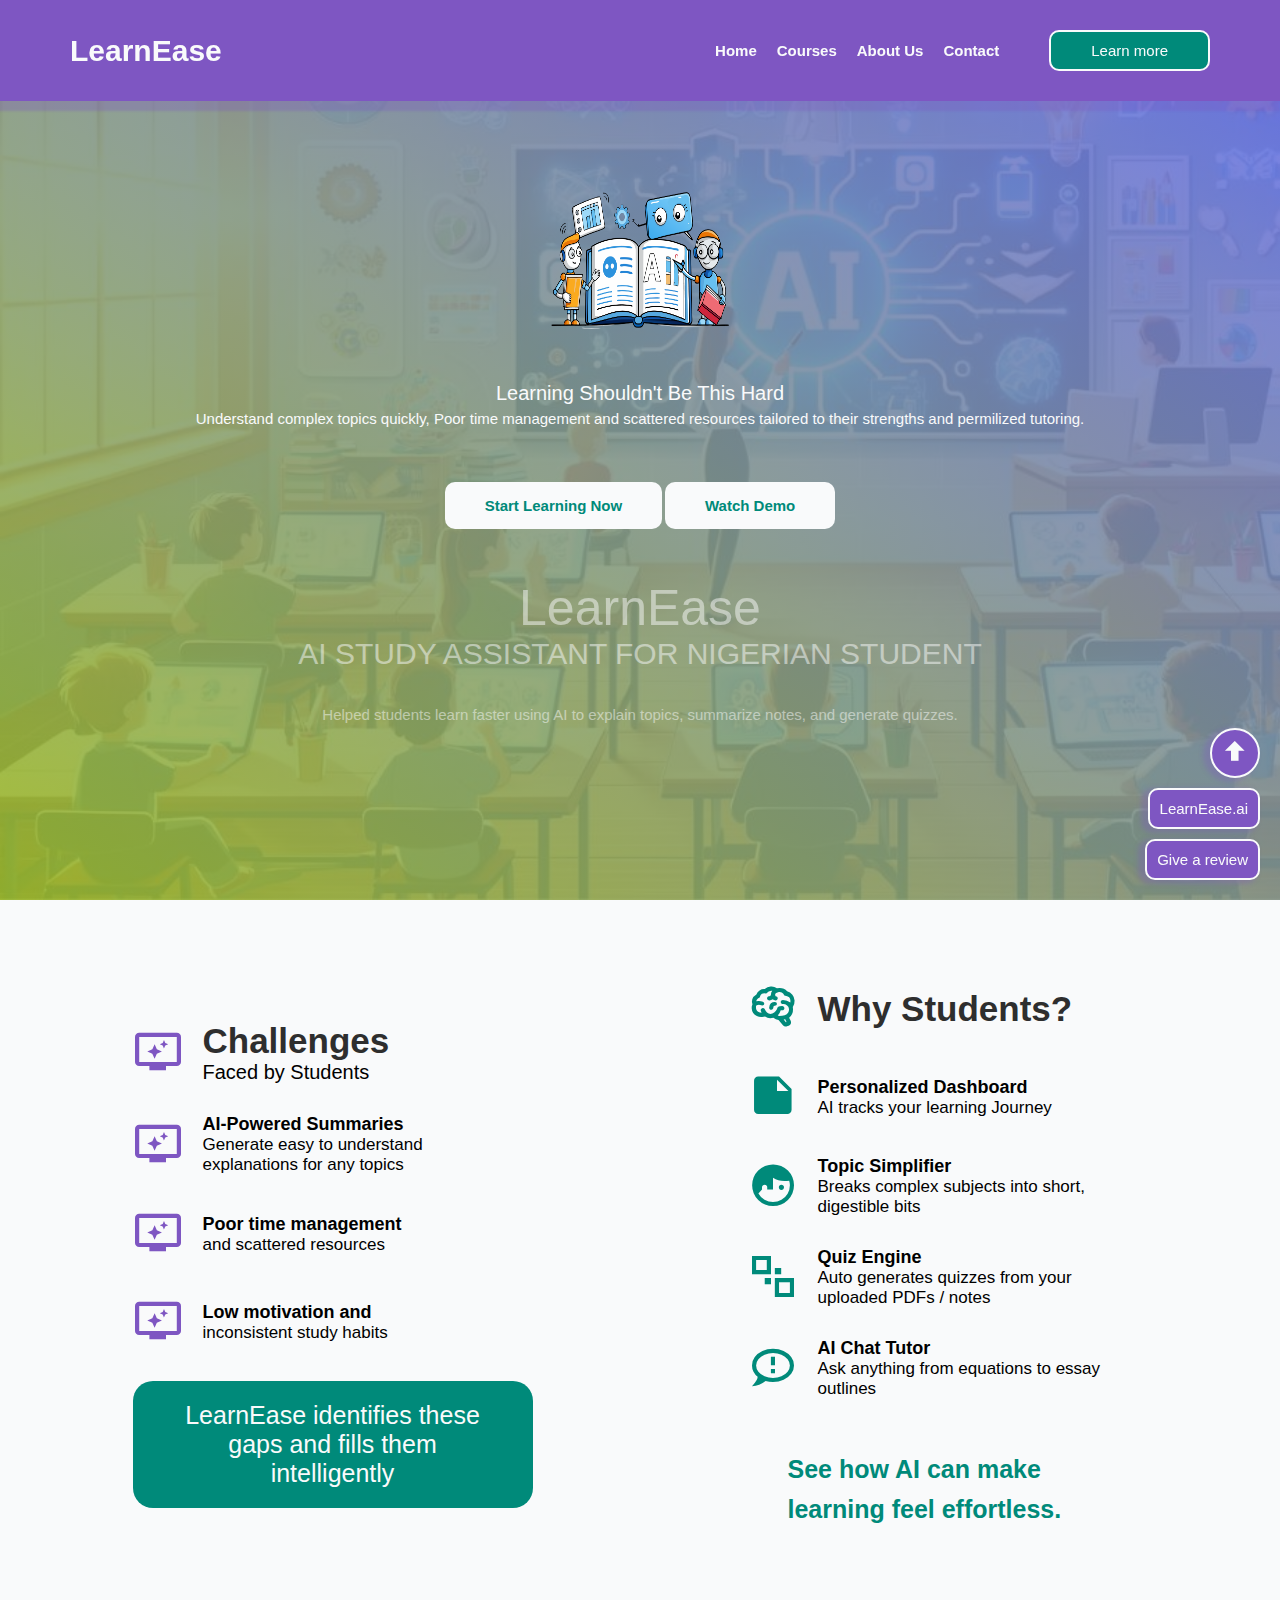
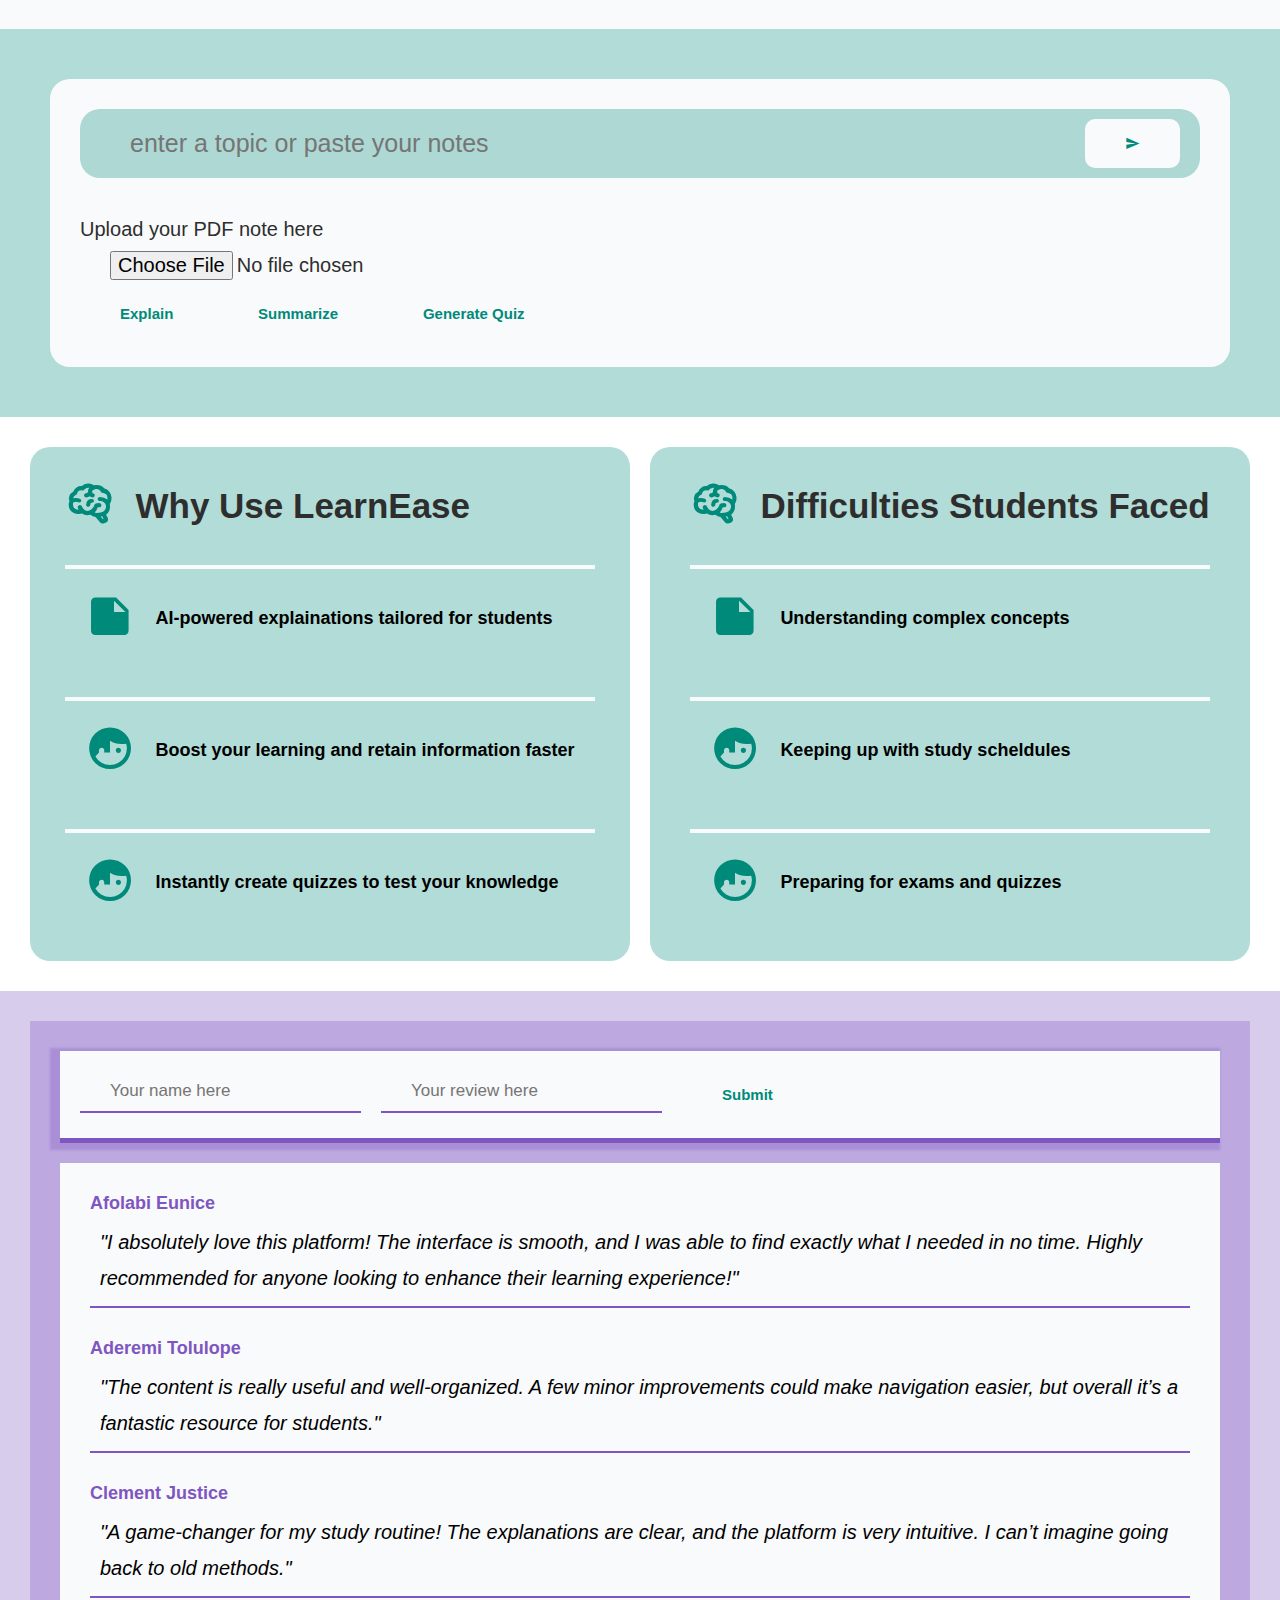
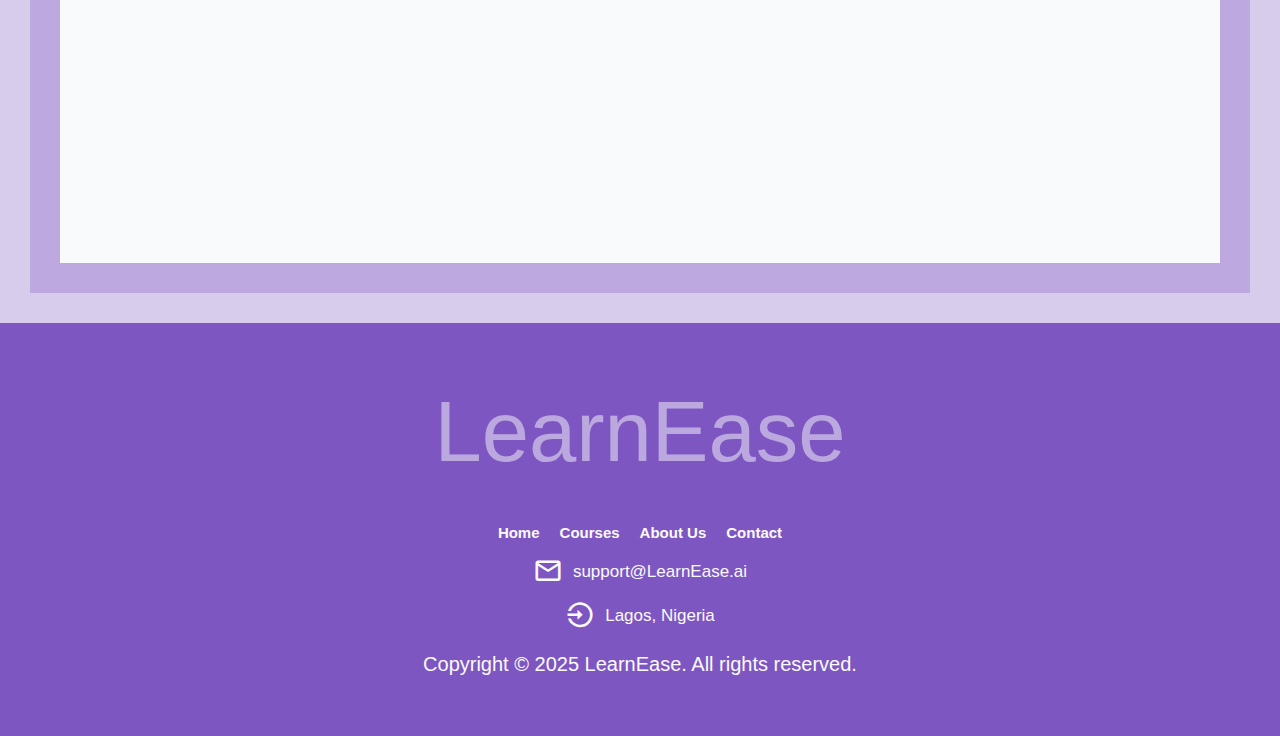
<file: index.html>
<!DOCTYPE html>
<html lang="en">

<head>
    <meta charset="UTF-8">
    <meta name="viewport" content="width=device-width, initial-scale=1.0">
    <title>LearnEase</title>
    <link rel="stylesheet" href="learnEase.css">
    <link rel="stylesheet" href="LivingThing.Core.Frameworks.Client.css">
    <link rel="stylesheet" href="mdi/css/materialdesignicons.css">
    <link
        href="https://fonts.googleapis.com/css2?family=Inter:ital,opsz,wght@0,14..32,100..900;1,14..32,100..900&family=Montserrat:ital,wght@0,100..900;1,100..900&family=Open+Sans:ital,wght@0,300..800;1,300..800&display=swap"
        rel="stylesheet">
    <script src="learnEase.js" defer></script>
    <script src="learnEaseAI.js"></script>
</head>

<body>
    <!-- This is the header section -->
    <header>
        <!-- This is the navigation bar -->
        <div class="header-navbar">
            <!-- This is the logo area -->
            <div class="header-logo">
                <a href="learnEase.html">
                    <h1>LearnEase</h1>
                </a>
            </div>

            <!-- This is the navigation menu -->
            <nav>
                <ul class="nav-links">
                    <li><a href="learnEase.html">Home</a></li>
                    <li><a href="courses.html">Courses</a></li>
                    <li><a href="about.html">About Us</a></li>
                    <li><a href="contact.html">Contact</a></li>
                </ul>

                <button class="header-btn">
                    <a href="learnmore.html">Learn more</a>
                </button>
            </nav>

            <!-- This is the menu for the mobile view -->
            <div class="header-menu">
                <i class="mdi mdi-menu"></i>
            </div>
        </div>
    </header>

    <!-- This is the main content area -->
    <main id="Home" class="main-body">

        <!-- This is the hero section -->
        <section>
            <div class="hero-section">
                <div class="hero-content">
                    <div class="hero-ai-learn">
                        <div class="hero-ai">
                            <div class="hero-img-container">
                                <img src="images/ai educator.png" alt="" class="hero-ai-img">
                            </div>
                            <div class="hero-text">
                                <h2>Learning Shouldn't Be This Hard</h2>
                                <p>Understand complex topics quickly, Poor time management and scattered resources
                                    tailored to their strengths and permilized tutoring.
                                </p>
                                <div class="hero-btns">
                                    <button>Start Learning Now</button>
                                    <button>Watch Demo</button>
                                </div>
                            </div>

                        </div>
                        <div class="hero-head-main">
                            <h2 class="hero-head">LearnEase</h2>
                            <p class="hero-head-para">AI STUDY ASSISTANT FOR NIGERIAN STUDENT</p>
                            <p class="hero-head-para1">Helped students learn faster using AI to explain topics,
                                summarize
                                notes, and generate quizzes.
                            </p>
                        </div>
                    </div>
                </div>
            </div>
        </section>

        <!-- hero-section-two starts here -->
        <section>
            <div class="hero-section-two">
                <!-- This is the second part of the section -->
                <div class="section-two-hero">
                    <div class="section-two-head">
                        <i class="mdi mdi-television-shimmer sect-icon-two"></i>
                        <div>
                            <h3>Challenges</h3>
                            <h4>Faced by Students</h4>
                        </div>
                    </div>
                    <div class="section-two-head">
                        <i class="mdi mdi-television-shimmer sect-icon-two"></i>
                        <div>
                            <h5>AI-Powered Summaries</h5>
                            <em>Generate easy to understand explanations for any topics<em>
                        </div>
                    </div>
                    <div class="section-two-head">
                        <i class="mdi mdi-television-shimmer sect-icon-two"></i>
                        <div>
                            <h5>Poor time management</h5>
                            <em>and scattered resources<em>
                        </div>
                    </div>
                    <div class="section-two-head1">
                        <i class="mdi mdi-television-shimmer sect-icon-two"></i>
                        <div>
                            <h5>Low motivation and</h5>
                            <em>inconsistent study habits<em>
                        </div>
                    </div>
                    <div class="section-two-base">
                        LearnEase identifies these gaps and fills them intelligently
                    </div>
                </div>

                <!-- This is the second part of the section -->
                <div class="section-two-hero2">
                    <div class="section-two-head">
                        <i class="mdi mdi-brain sect-icon-two2"></i>
                        <div>
                            <h3>Why Students?</h3>
                        </div>
                    </div>
                    <div class="section-two-head">
                        <i class="mdi mdi-note sect-icon-two2"></i>
                        <div>
                            <h5>Personalized Dashboard</h5>
                            <em>AI tracks your learning Journey<em>
                        </div>
                    </div>
                    <div class="section-two-head">
                        <i class="mdi mdi-face-man-profile sect-icon-two2"></i>
                        <div>
                            <h5>Topic Simplifier</h5>
                            <em>Breaks complex subjects into short, digestible bits<em>
                        </div>
                    </div>
                    <div class="section-two-head1">
                        <i class="mdi mdi-arrange-send-to-back sect-icon-two2"></i>
                        <div>
                            <h5>Quiz Engine</h5>
                            <em>Auto generates quizzes from your uploaded PDFs / notes<em>
                        </div>
                    </div>
                    <div class="section-two-head1">
                        <i class="mdi mdi-chat-alert-outline sect-icon-two2"></i>
                        <div>
                            <h5>AI Chat Tutor</h5>
                            <em>Ask anything from equations to essay outlines<em>
                        </div>
                    </div>
                    <div class="section-two-base2">
                        See how AI can make learning feel effortless.
                    </div>
                </div>
            </div>
        </section>

        <!-- hero-section-three starts here -->
        <section id="learn-ai">
            <div class="hero-section-three">
                <div class="hero-input-section">
                    <div class="input-section">
                        <div class="section-input">
                            <input type="text" placeholder="enter a topic or paste your notes" class="input-topic"
                                id="topicInput">

                            <button id="submitBtn">
                                <i class="mdi mdi-send"></i>
                            </button>
                        </div>

                        <div class="file-upload">
                            <label for="file-upload">Upload your PDF note here</label>
                            <input type="file" id="pdfInput" class="input-upload">
                        </div>

                        <!-- these are the options buttons-->
                        <div class="option-buttons">
                            <button id="explainBtn" class="option-btn">Explain</button>
                            <button id="summarizeBtn" class="option-btn">Summarize</button>
                            <button id="quizBtn" class="option-btn">Generate Quiz</button>
                        </div>

                    </div>
                </div>

                <!-- Athis is the AI explain/summary output -->
                <div class="summary-note" id="explanationContainer">
                    <div class="section-two-head">
                        <i class="mdi mdi-language-ruby-on-rails sect-icon-two2"></i>
                        <div>
                            <h3>AI Explanation</h3>
                        </div>
                    </div>
                    <div class="explain-note" id="explanationContent"></div>
                </div>

                <!-- this is the quiz output -->
                <div class="quiz-question" id="quizContainer">
                    <div class="section-two-head">
                        <i class="mdi mdi-lightbulb sect-icon-two2"></i>
                        <div>
                            <h3>Quiz</h3>
                        </div>
                    </div>
                    <div class="explain-note" id="quizContent"></div>
                </div>

            </div>
        </section>

        <!-- This is the purpose for LearnEase -->
        <section>
            <div class="hero-section-four">
                <div class="learn-ease-purpose">
                    <div class="section-four-hero">
                        <div class="section-two-head">
                            <i class="mdi mdi-brain sect-icon-two2"></i>
                            <div>
                                <h3>Why Use LearnEase</h3>
                            </div>
                        </div>
                        <div class="section-two-head purpose-container">
                            <i class="mdi mdi-note sect-icon-two2"></i>
                            <div>
                                <h5>AI-powered explainations tailored for students</h5>
                            </div>
                        </div>
                        <div class="section-two-head purpose-container">
                            <i class="mdi mdi-face-man-profile sect-icon-two2"></i>
                            <div>
                                <h5>Boost your learning and retain information faster</h5>
                            </div>
                        </div>
                        <div class="section-two-head purpose-container">
                            <i class="mdi mdi-face-man-profile sect-icon-two2"></i>
                            <div>
                                <h5>Instantly create quizzes to test your knowledge</h5>
                            </div>
                        </div>
                    </div>
                </div>

                <div class="learn-ease-purpose">
                    <div class="section-four-hero">
                        <div class="section-two-head">
                            <i class="mdi mdi-brain sect-icon-two2"></i>
                            <div>
                                <h3>Difficulties Students Faced</h3>
                            </div>
                        </div>
                        <div class="section-two-head purpose-container">
                            <i class="mdi mdi-note sect-icon-two2"></i>
                            <div>
                                <h5>Understanding complex concepts</h5>
                            </div>
                        </div>
                        <div class="section-two-head purpose-container">
                            <i class="mdi mdi-face-man-profile sect-icon-two2"></i>
                            <div>
                                <h5>Keeping up with study scheldules</h5>
                            </div>
                        </div>
                        <div class="section-two-head purpose-container">
                            <i class="mdi mdi-face-man-profile sect-icon-two2"></i>
                            <div>
                                <h5>Preparing for exams and quizzes</h5>
                            </div>
                        </div>
                    </div>
                </div>
            </div>
        </section>

        <section id="review" class="hero-section-five">
            <div class="section-review">
                <form action="get" class="review-form">
                    <div>
                        <label for="name"></label>
                        <input type="text" id="name" name="name" placeholder="Your name here">
                    </div>
                    <div>
                        <label for="review"></label>
                        <input type="text" id="review" name="review" placeholder="Your review here">
                    </div>
                    <button type="submit">Submit</button>
                </form>

                <div class="review-container">
                    <div class="reviewers">
                        <h3 id="reviewer-name">Afolabi Eunice</h3>
                        <p id="reviewer-review">"I absolutely love this platform! The interface is smooth, and I was able to 
                            find exactly what I needed in no time. Highly recommended for anyone looking to enhance their 
                            learning experience!"
                        </p>
                    </div>
                    <div class="reviewers">
                        <h3 id="reviewer-name">Aderemi Tolulope</h3>
                        <p id="reviewer-review">"The content is really useful and well-organized. A few minor improvements 
                            could make navigation easier, but overall it’s a fantastic resource for students."
                        </p>
                    </div>
                    <div class="reviewers">
                        <h3 id="reviewer-name">Clement Justice</h3>
                        <p id="reviewer-review">"A game-changer for my study routine! The explanations are clear, and the 
                            platform is very intuitive. I can’t imagine going back to old methods."
                        </p>
                    </div>
                </div>
            </div>
        </section>

        <div class="page-move">
            <a href="#Home">
                <div class="page-scroll">
                    <i class="mdi mdi-arrow-up-bold"></i>
                </div>
            </a>

            <a href="#learn-ai">
                <div class="page-learnai">
                    <i>LearnEase.ai</i>
                </div>
            </a>

            <a href="#review">
                <div class="page-learnai">
                    <i>Give a review</i>
                </div>
            </a>
        </div>
    </main>

    <footer>
        <div class="hero-head-main">
            <h2 class="hero-head">LearnEase</h2>
            <div class="footer-nav">
                <nav id="footer-nav">
                    <ul class="nav-links">
                        <li><a href="learnEase.html">Home</a></li>
                        <li><a href="courses.html">Courses</a></li>
                        <li><a href="about.html">About Us</a></li>
                        <li><a href="contact.html">Contact</a></li>
                    </ul>
                </nav>

                <div class="email">
                    <i class="mdi mdi-email-outline"></i>
                    <em>support@LearnEase.ai</em>
                </div>

                <div class="email">
                    <i class="mdi mdi-location-enter"></i>
                    <em>Lagos, Nigeria</em>
                </div>
            </div>
        </div>
        <h4>Copyright &copy; 2025 LearnEase. All rights reserved.</h4>
    </footer>

    <div class="section-mobile-menu">
        <div class="mobile-nav">
            <div class="mobile-cancel">
                <i class="mdi mdi-plus"></i>
            </div>
            <!-- This is the navigation bar -->
            <div class="mobile-navbar">
                <!-- This is the logo area -->
                <div class="header-mobile-logo">
                    <a href="learnEase.html">
                        <h1 id="mobile-h1">LearnEase.AI</h1>
                    </a>
                </div>

                <div>
                    <a href="home.html" id="mobile-link">Home</a>
                    <a href="home.html" id="mobile-link">Courses</a>
                    <a href="home.html" id="mobile-link">About</a>
                    <a href="home.html" id="mobile-link">Contact</a>
                </div>

                <!-- This is the navigation menu -->
                <nav>
                    <ul class="">
                        <li><a href="learnEase.html">Home</a></li>
                        <li><a href="courses.html">Courses</a></li>
                        <li><a href="about.html">About Us</a></li>
                        <li><a href="contact.html">Contact</a></li>
                    </ul>

                    <button class="header-btn">
                        <a href="learnmore.html">Learn more</a>
                    </button>
                </nav>

                <!-- This is the menu for the mobile view -->
            </div>
        </div>
    </div>
</body>

</html>
</file>
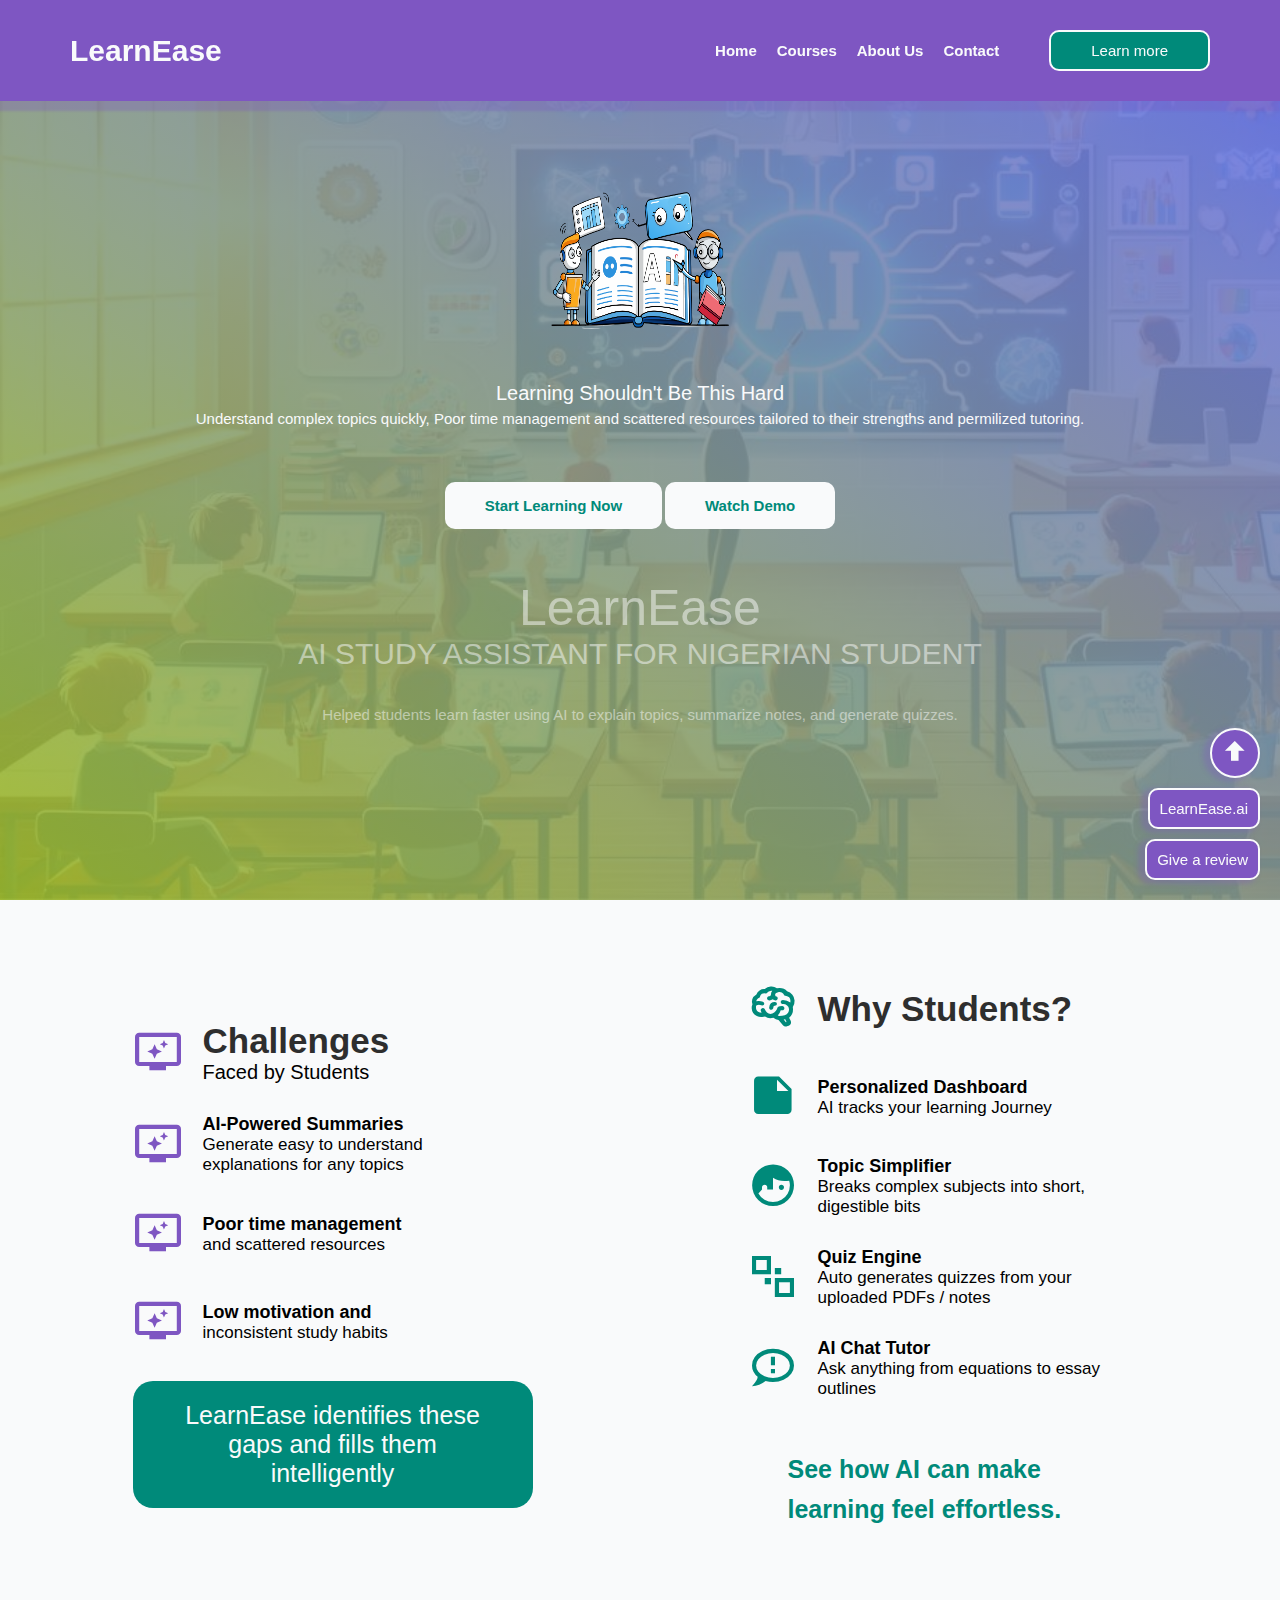
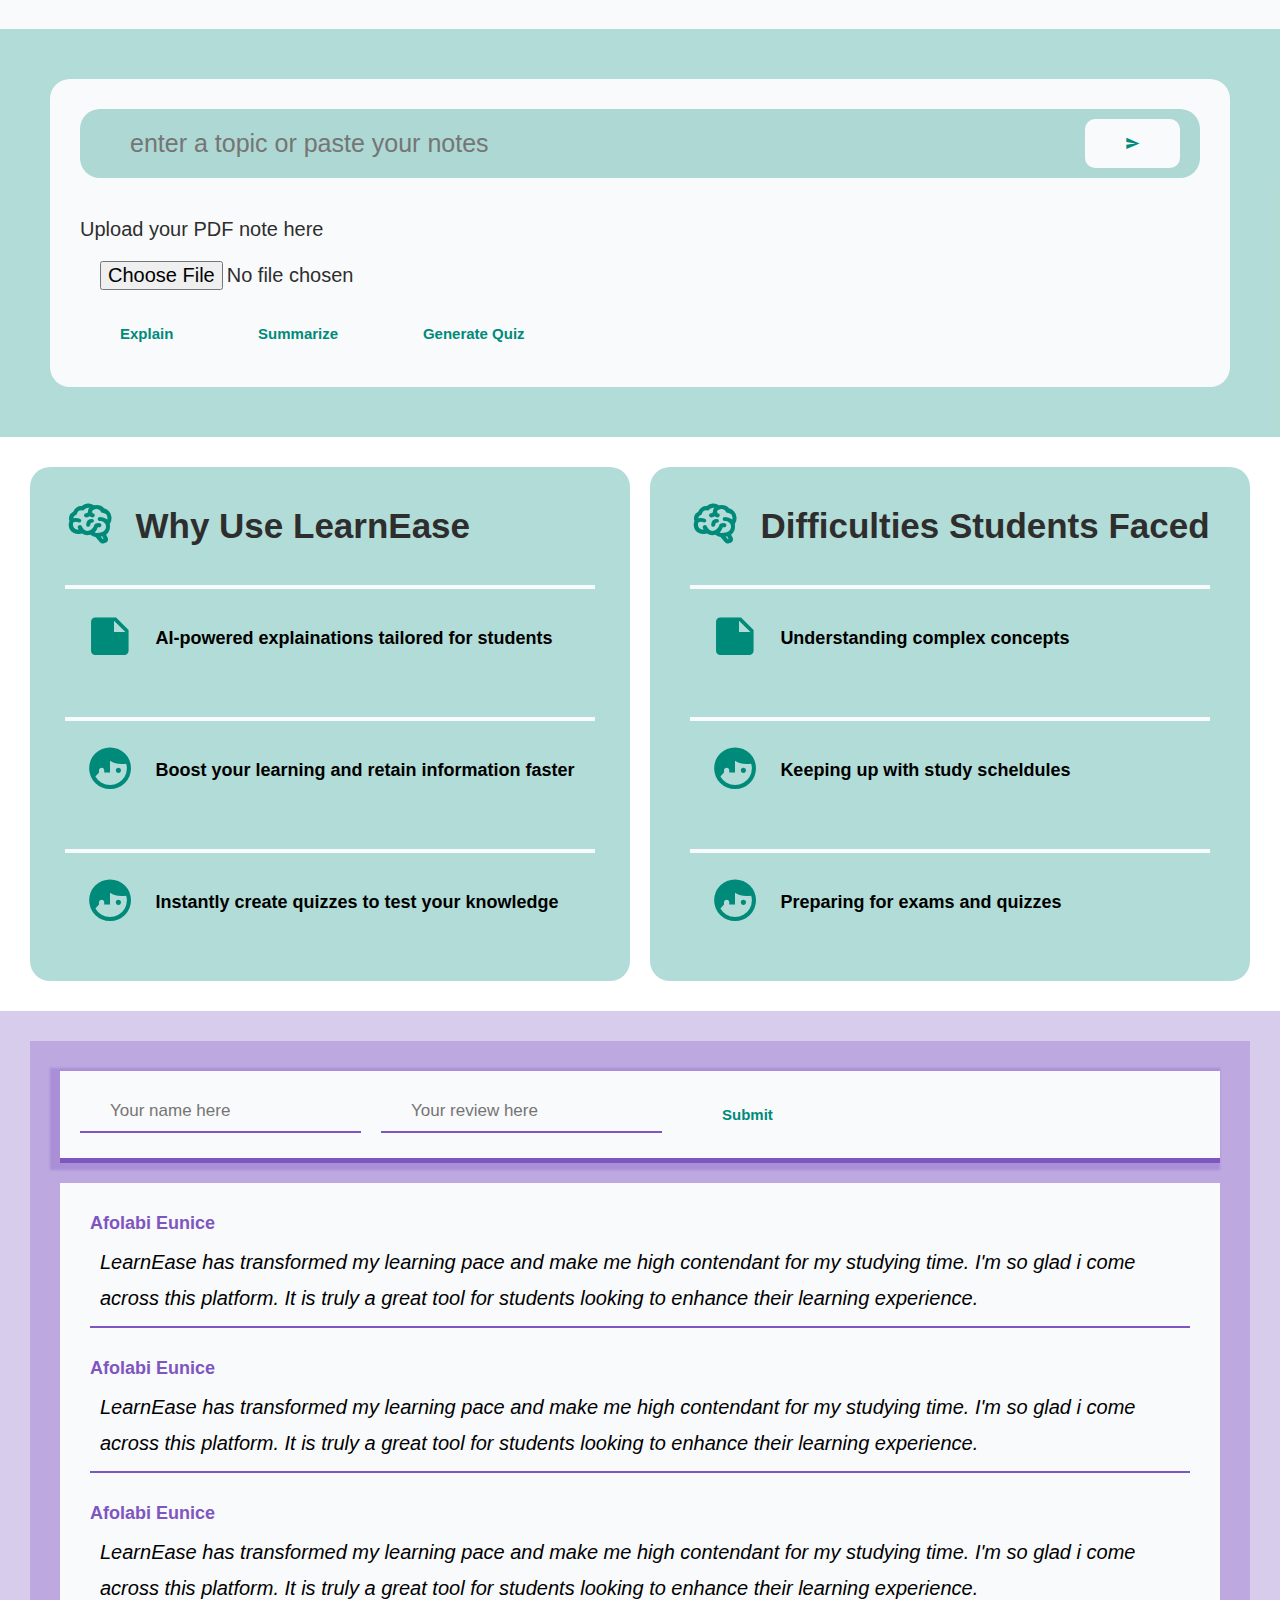
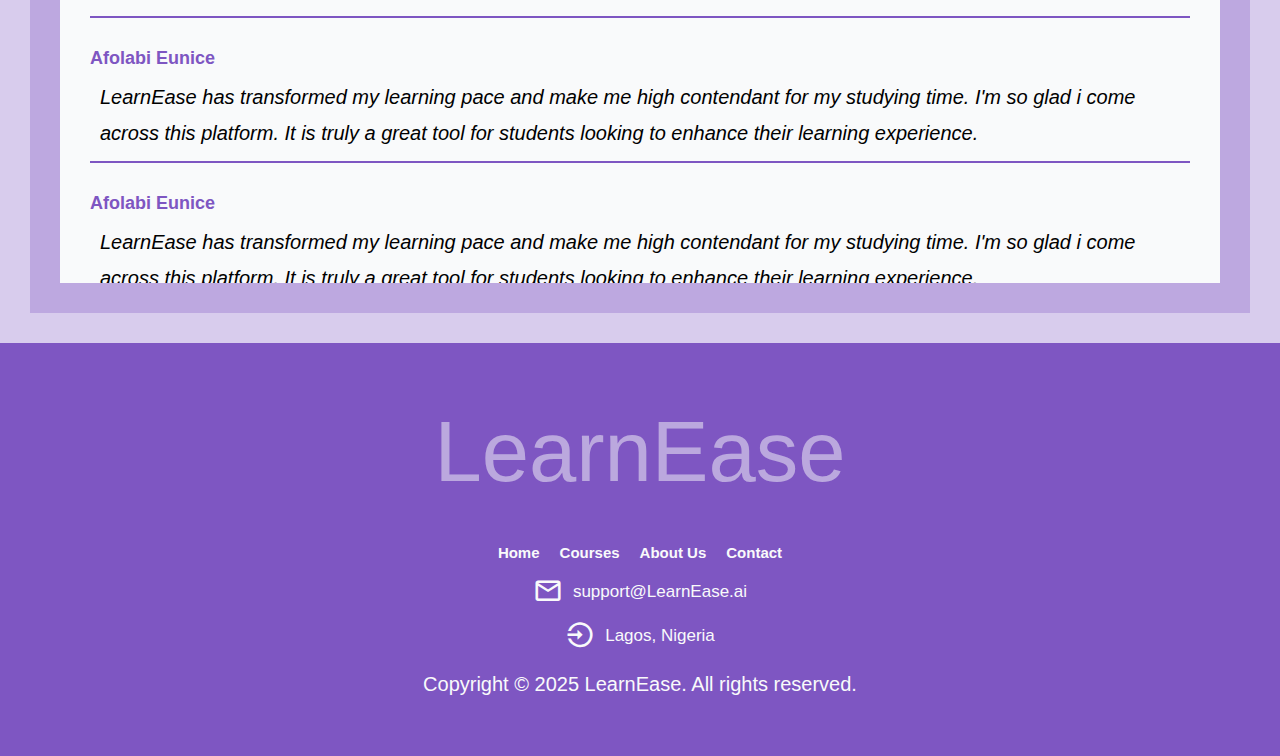
<file: learnEase.html>
<!DOCTYPE html>
<html lang="en">
    <head>
        <meta charset="UTF-8">
        <meta name="viewport" content="width=device-width, initial-scale=1.0">
        <title>LearnEase</title>
        <link rel="stylesheet" href="learnEase.css">
        <link rel="stylesheet" href="LivingThing.Core.Frameworks.Client.css">
        <link rel="stylesheet" href="mdi/css/materialdesignicons.css">
        <link
            href="https://fonts.googleapis.com/css2?family=Inter:ital,opsz,wght@0,14..32,100..900;1,14..32,100..900&family=Montserrat:ital,wght@0,100..900;1,100..900&family=Open+Sans:ital,wght@0,300..800;1,300..800&display=swap"
            rel="stylesheet">
        <script src="learnEase.js" defer></script>
    </head>

    <body>
        <!-- This is the header section -->
        <header>
            <!-- This is the navigation bar -->
            <div class="header-navbar">
                <!-- This is the logo area -->
                <div class="header-logo">
                    <a href="learnEase.html"><h1>LearnEase</h1></a>
                </div>

                <!-- This is the navigation menu -->
                <nav>
                    <ul class="nav-links">
                        <li><a href="learnEase.html">Home</a></li>
                        <li><a href="courses.html">Courses</a></li>
                        <li><a href="about.html">About Us</a></li>
                        <li><a href="contact.html">Contact</a></li>
                    </ul>

                    <button class="header-btn">
                        <a href="learnmore.html">Learn more</a>
                    </button>
                </nav>

                <!-- This is the menu for the mobile view -->
                <div class="header-menu">
                    <i class="mdi mdi-menu"></i>
                </div>
            </div>
        </header>

        <!-- This is the main content area -->
        <main id="Home" class="main-body">

            <!-- This is the hero section -->
            <section >
                <div class="hero-section">
                    <div class="hero-content">
                        <div class="hero-ai-learn">
                            <div class="hero-ai">
                                <div class="hero-img-container">
                                    <img src="images/ai educator.png" alt="" class="hero-ai-img">
                                </div>
                                <div class="hero-text">
                                    <h2>Learning Shouldn't Be This Hard</h2>
                                    <p>Understand complex topics quickly, Poor time management and scattered resources
                                        tailored to their strengths and permilized tutoring.
                                    </p>
                                    <div class="hero-btns">
                                        <button>Start Learning Now</button>
                                        <button>Watch Demo</button>
                                    </div>
                                </div>
                                
                            </div>
                            <div class="hero-head-main">
                                <h2 class="hero-head">LearnEase</h2>
                                <p class="hero-head-para">AI STUDY ASSISTANT FOR NIGERIAN STUDENT</p>
                                <p class="hero-head-para1">Helped students learn faster using AI to explain topics, summarize
                                    notes, and generate quizzes.
                                </p>
                            </div>
                        </div>
                    </div>
                </div>
            </section>

            <!-- hero-section-two starts here -->
            <section>
                <div class="hero-section-two">
                    <!-- This is the second part of the section -->
                    <div class="section-two-hero">
                        <div class="section-two-head">
                            <i class="mdi mdi-television-shimmer sect-icon-two"></i>
                            <div>
                                <h3>Challenges</h3>
                                <h4>Faced by Students</h4>
                            </div>
                        </div>
                        <div class="section-two-head">
                            <i class="mdi mdi-television-shimmer sect-icon-two"></i>
                            <div>
                                <h5>AI-Powered Summaries</h5>
                                <em>Generate easy to understand explanations for any topics<em>
                            </div>
                        </div>
                        <div class="section-two-head">
                            <i class="mdi mdi-television-shimmer sect-icon-two"></i>
                            <div>
                                <h5>Poor time management</h5>
                                <em>and scattered resources<em>
                            </div>
                        </div>
                        <div class="section-two-head1">
                            <i class="mdi mdi-television-shimmer sect-icon-two"></i>
                            <div>
                                <h5>Low motivation and</h5>
                                <em>inconsistent study habits<em>
                            </div>
                        </div>
                        <div class="section-two-base">
                            LearnEase identifies these gaps and fills them intelligently
                        </div>
                    </div>

                    <!-- This is the second part of the section -->
                    <div class="section-two-hero2">
                        <div class="section-two-head">
                            <i class="mdi mdi-brain sect-icon-two2"></i>
                            <div>
                                <h3>Why Students?</h3>
                            </div>
                        </div>
                        <div class="section-two-head">
                            <i class="mdi mdi-note sect-icon-two2"></i>
                            <div>
                                <h5>Personalized Dashboard</h5>
                                <em>AI tracks your learning Journey<em>
                            </div>
                        </div>
                        <div class="section-two-head">
                            <i class="mdi mdi-face-man-profile sect-icon-two2"></i>
                            <div>
                                <h5>Topic Simplifier</h5>
                                <em>Breaks complex subjects into short, digestible bits<em>
                            </div>
                        </div>
                        <div class="section-two-head1">
                            <i class="mdi mdi-arrange-send-to-back sect-icon-two2"></i>
                            <div>
                                <h5>Quiz Engine</h5>
                                <em>Auto generates quizzes from your uploaded PDFs / notes<em>
                            </div>
                        </div>
                        <div class="section-two-head1">
                            <i class="mdi mdi-chat-alert-outline sect-icon-two2"></i>
                            <div>
                                <h5>AI Chat Tutor</h5>
                                <em>Ask anything from equations to essay outlines<em>
                            </div>
                        </div>
                        <div class="section-two-base2">
                            See how AI can make learning feel effortless.
                        </div>
                    </div>
                </div>
            </section>

            <!-- hero-section-three starts here -->
            <section id="learn-ai">
                <div class="hero-section-three">
                    <div class="hero-input-section">
                        <div class="input-section">
                            <div class="section-input">
                                <input type="text" placeholder="enter a topic or paste your notes" class="input-topic">
                                <button>
                                    <i class="mdi mdi-send"></i>
                                </button>
                            </div>
                            <div class="file-upload">
                                <label for="file">Upload your PDF note here</label>
                                <input type="file" id="file-upload" placeholder="upload your notes or PDFs" class="input-upload">
                            </div>
                            <div>
                            <button>Explain</button>
                            <button>Summarize</button>
                            <button>Generate Quiz</button>
                        </div>
                        </div>
                        
                    </div>
                    <div class="summary-note">
                        <div class="section-two-head">
                            <i class="mdi mdi-language-ruby-on-rails sect-icon-two2"></i>
                            <div>
                                <h3 id="h3">AI Explanation</h3>
                            </div>
                        </div>
                        <div class="explain-note">
                            <p id="p-note">Photosynthesis is how plants make their food and oxygen. Thay use sunlight, water, and carbon dioxide to create glucose,
                                which they use for energy, and oxygen, which is released into the air.
                            </p>

                            <p id="p-note">Photosynthesis is how plants make their food and oxygen. Thay use sunlight, water, and carbon dioxide to create glucose,
                                which they use for energy, and oxygen, which is released into the air.
                            </p>
                        </div>
                    </div>
                    <div class="quiz-question">
                        <div class="section-two-head">
                            <i class="mdi mdi-lightbulb sect-icon-two2"></i>
                            <div>
                                <h3 id="h3">Quiz</h3>
                            </div>
                        </div>
                        <div class="explain-note">
                            <!-- this is 0the0 quiz question text -->
                            <p id="p-note">1. Which of the following is a plant pigment involved in photosynthesis?
                            </p>

                            <!-- this is the options container -->
                            <div>
                                <div class="quiz-option">
                                    <div class="radio"><input type="radio"></div>
                                    <p id="p-note">Chlorophyll</p>
                                </div>
                                <div class="quiz-option">
                                    <div class="radio"><input type="radio"></div>
                                    <p id="p-option">Chlorophyll</p>
                                </div>
                                <div class="quiz-option">
                                    <div class="radio"><input type="radio"></div>
                                    <p id="p-note">Chlorophyll</p>
                                </div>
                                <div class="quiz-option">
                                    <div class="radio"><input type="radio"></div>
                                    <p id="p-note">Chlorophyll</p>
                                </div>
                            </div>
                        </div>
                    </div>
                </div>
            </section>

            <!-- This is the purpose for LearnEase -->
            <section>
                <div class="hero-section-four">
                    <div class="learn-ease-purpose">
                        <div class="section-four-hero">
                            <div class="section-two-head">
                                <i class="mdi mdi-brain sect-icon-two2"></i>
                                <div>
                                    <h3>Why Use LearnEase</h3>
                                </div>
                            </div>
                            <div class="section-two-head purpose-container">
                                <i class="mdi mdi-note sect-icon-two2"></i>
                                <div>
                                    <h5>AI-powered explainations tailored for students</h5>
                                </div>
                            </div>
                            <div class="section-two-head purpose-container">
                                <i class="mdi mdi-face-man-profile sect-icon-two2"></i>
                                <div>
                                    <h5>Boost your learning and retain information faster</h5>
                                </div>
                            </div>
                            <div class="section-two-head purpose-container">
                                <i class="mdi mdi-face-man-profile sect-icon-two2"></i>
                                <div>
                                    <h5>Instantly create quizzes to test your knowledge</h5>
                                </div>
                            </div>
                        </div>
                    </div>

                    <div class="learn-ease-purpose">
                        <div class="section-four-hero">
                            <div class="section-two-head">
                                <i class="mdi mdi-brain sect-icon-two2"></i>
                                <div>
                                    <h3>Difficulties Students Faced</h3>
                                </div>
                            </div>
                            <div class="section-two-head purpose-container">
                                <i class="mdi mdi-note sect-icon-two2"></i>
                                <div>
                                    <h5>Understanding complex concepts</h5>
                                </div>
                            </div>
                            <div class="section-two-head purpose-container">
                                <i class="mdi mdi-face-man-profile sect-icon-two2"></i>
                                <div>
                                    <h5>Keeping up with study scheldules</h5>
                                </div>
                            </div>
                            <div class="section-two-head purpose-container">
                                <i class="mdi mdi-face-man-profile sect-icon-two2"></i>
                                <div>
                                    <h5>Preparing for exams and quizzes</h5>
                                </div>
                            </div>
                        </div>
                    </div>
                </div>
            </section>

            <section id="review" class="hero-section-five">
                <div class="section-review">
                    <form action="get" class="review-form">
                        <div>
                            <label for="name"></label>
                            <input type="text" id="name" name="name" placeholder="Your name here">
                        </div>
                        <div>
                            <label for="review"></label>
                            <input type="text" id="review" name="review" placeholder="Your review here">
                        </div>
                        <button type="submit">Submit</button>
                    </form>

                    <div class="review-container">
                        <div class="reviewers">
                            <h3 id="reviewer-name">Afolabi Eunice</h3>
                            <p id="reviewer-review">LearnEase has transformed my learning pace and make me high contendant for my studying time. I'm so glad i come across this platform.
                                It is truly a great tool for students looking to enhance their learning experience.
                            </p>
                        </div>
                        <div class="reviewers">
                            <h3 id="reviewer-name">Afolabi Eunice</h3>
                            <p id="reviewer-review">LearnEase has transformed my learning pace and make me high contendant for my studying time. I'm so glad i come across this platform.
                                It is truly a great tool for students looking to enhance their learning experience.
                            </p>
                        </div>
                        <div class="reviewers">
                            <h3 id="reviewer-name">Afolabi Eunice</h3>
                            <p id="reviewer-review">LearnEase has transformed my learning pace and make me high contendant for my studying time. I'm so glad i come across this platform.
                                It is truly a great tool for students looking to enhance their learning experience.
                            </p>
                        </div>
                        <div class="reviewers">
                            <h3 id="reviewer-name">Afolabi Eunice</h3>
                            <p id="reviewer-review">LearnEase has transformed my learning pace and make me high contendant for my studying time. I'm so glad i come across this platform.
                                It is truly a great tool for students looking to enhance their learning experience.
                            </p>
                        </div>
                        <div class="reviewers">
                            <h3 id="reviewer-name">Afolabi Eunice</h3>
                            <p id="reviewer-review">LearnEase has transformed my learning pace and make me high contendant for my studying time. I'm so glad i come across this platform.
                                It is truly a great tool for students looking to enhance their learning experience.
                            </p>
                        </div>
                        <div class="reviewers">
                            <h3 id="reviewer-name">Afolabi Eunice</h3>
                            <p id="reviewer-review">LearnEase has transformed my learning pace and make me high contendant for my studying time. I'm so glad i come across this platform.
                                It is truly a great tool for students looking to enhance their learning experience.
                            </p>
                        </div>
                        <div class="reviewers">
                            <h3 id="reviewer-name">Afolabi Eunice</h3>
                            <p id="reviewer-review">LearnEase has transformed my learning pace and make me high contendant for my studying time. I'm so glad i come across this platform.
                                It is truly a great tool for students looking to enhance their learning experience.
                            </p>
                        </div>
                    </div>
                </div>
            </section>

            <footer>
                <div class="hero-head-main">
                    <h2 class="hero-head">LearnEase</h2>
                     <div class="footer-nav">
                        <nav id="footer-nav">
                            <ul class="nav-links">
                                <li><a href="learnEase.html">Home</a></li>
                                <li><a href="courses.html">Courses</a></li>
                                <li><a href="about.html">About Us</a></li>
                                <li><a href="contact.html">Contact</a></li>
                            </ul>
                        </nav>

                        <div class="email">
                            <i class="mdi mdi-email-outline"></i>
                            <em>support@LearnEase.ai</em>
                        </div>

                        <div class="email">
                            <i class="mdi mdi-location-enter"></i>
                            <em>Lagos, Nigeria</em>
                        </div>
                    </div>
                </div>
                <h4>Copyright &copy; 2025 LearnEase. All rights reserved.</h4>
            </footer>

            <div class="page-move">
                <a href="#Home">
                    <div class="page-scroll">
                        <i class="mdi mdi-arrow-up-bold"></i>
                    </div>
                </a>

                <a href="#learn-ai">
                    <div class="page-learnai">
                        <i>LearnEase.ai</i>
                    </div>
                </a>

                <a href="#review">
                    <div class="page-learnai">
                        <i>Give a review</i>
                    </div>
                </a>
            </div>

            <div class="section-mobile-menu">
                <div class="mobile-nav">
                    <div class="mobile-cancel">
                        <i class="mdi mdi-plus"></i>
                    </div>
                    <!-- This is the navigation bar -->
                    <div class="mobile-navbar">
                        <!-- This is the logo area -->
                        <div class="header-mobile-logo">
                            <a href="learnEase.html"><h1 id="mobile-h1">LearnEase.AI</h1></a>
                        </div>

                        <div>
                            <a href="home.html" id="mobile-link">Home</a>
                            <a href="home.html" id="mobile-link">Courses</a>
                            <a href="home.html" id="mobile-link">About</a>
                            <a href="home.html" id="mobile-link">Contact</a>
                        </div>

                        <!-- This is the navigation menu -->
                        <nav>
                            <ul class="">
                                <li><a href="learnEase.html">Home</a></li>
                                <li><a href="courses.html">Courses</a></li>
                                <li><a href="about.html">About Us</a></li>
                                <li><a href="contact.html">Contact</a></li>
                            </ul>

                            <button class="header-btn">
                                <a href="learnmore.html">Learn more</a>
                            </button>
                        </nav>

                        <!-- This is the menu for the mobile view -->
                    </div>
                </div>
            </div>
        </main>
    </body>
</html>
</file>
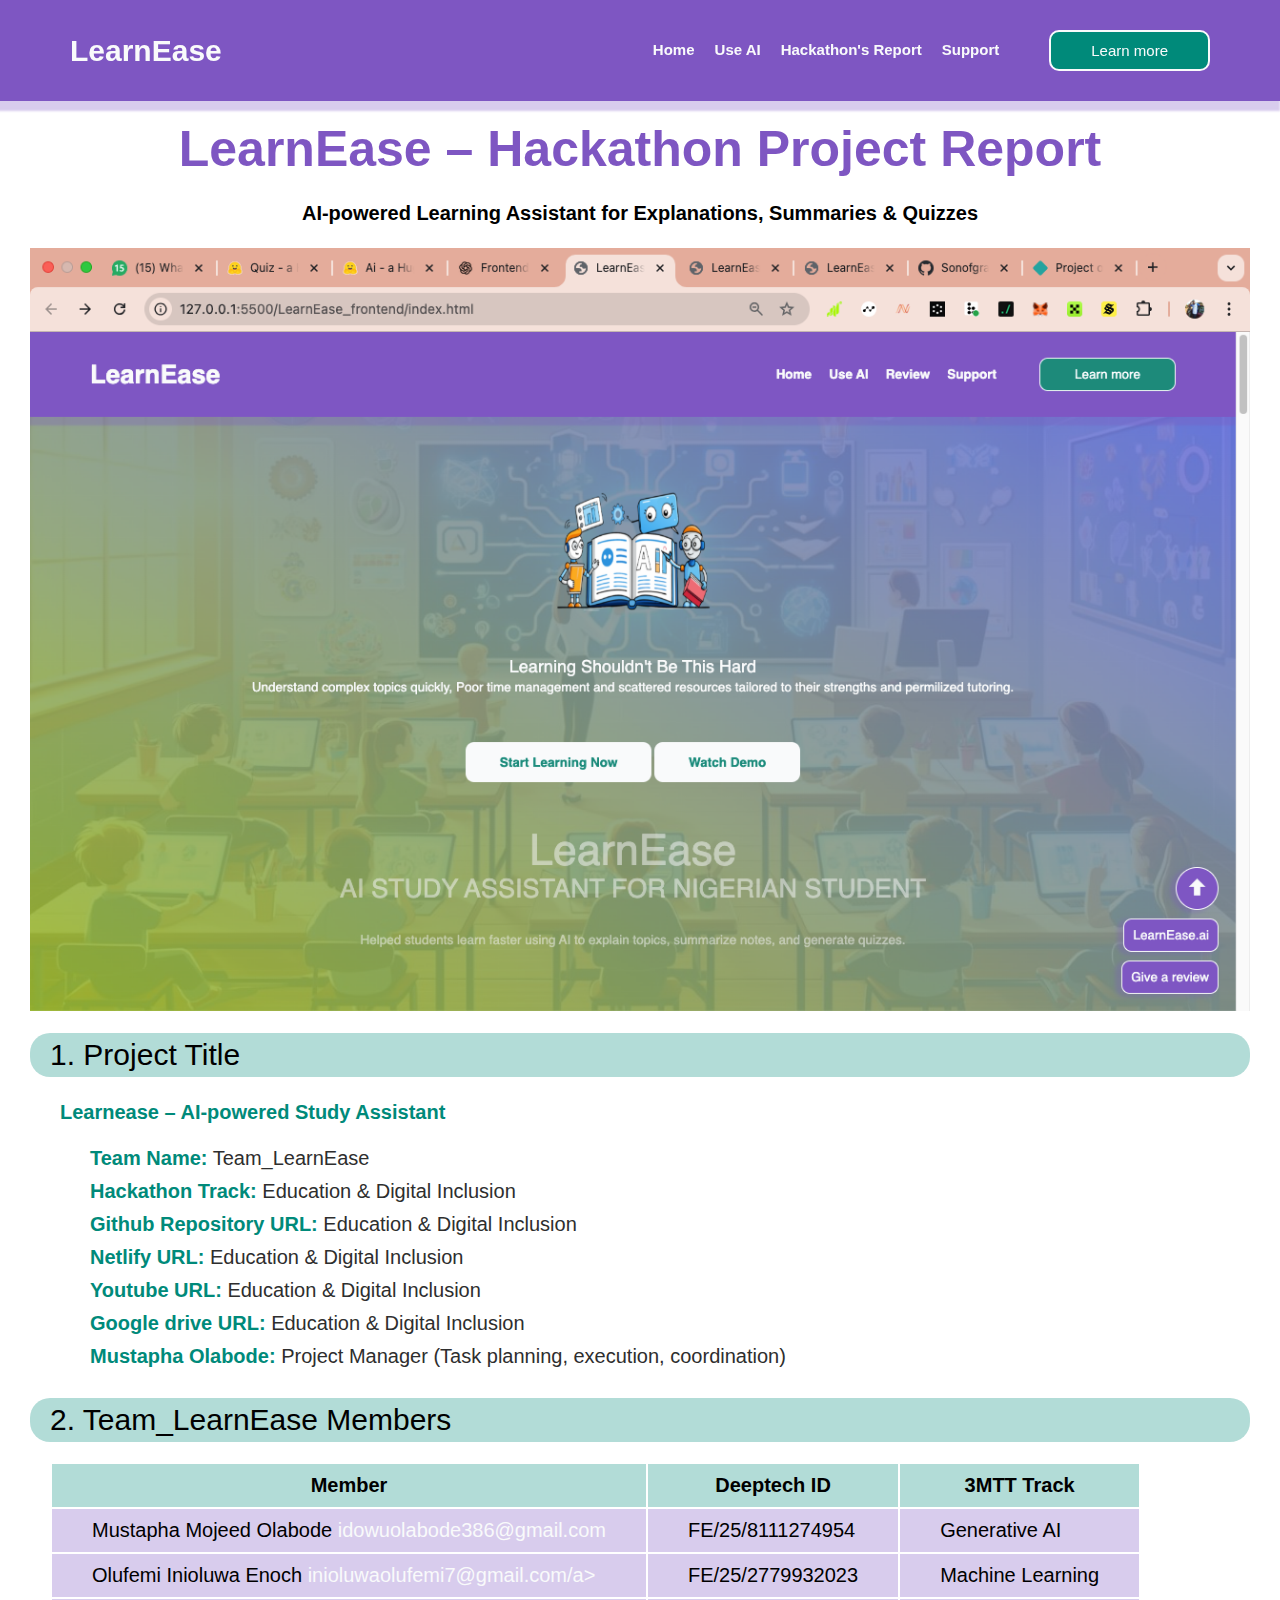
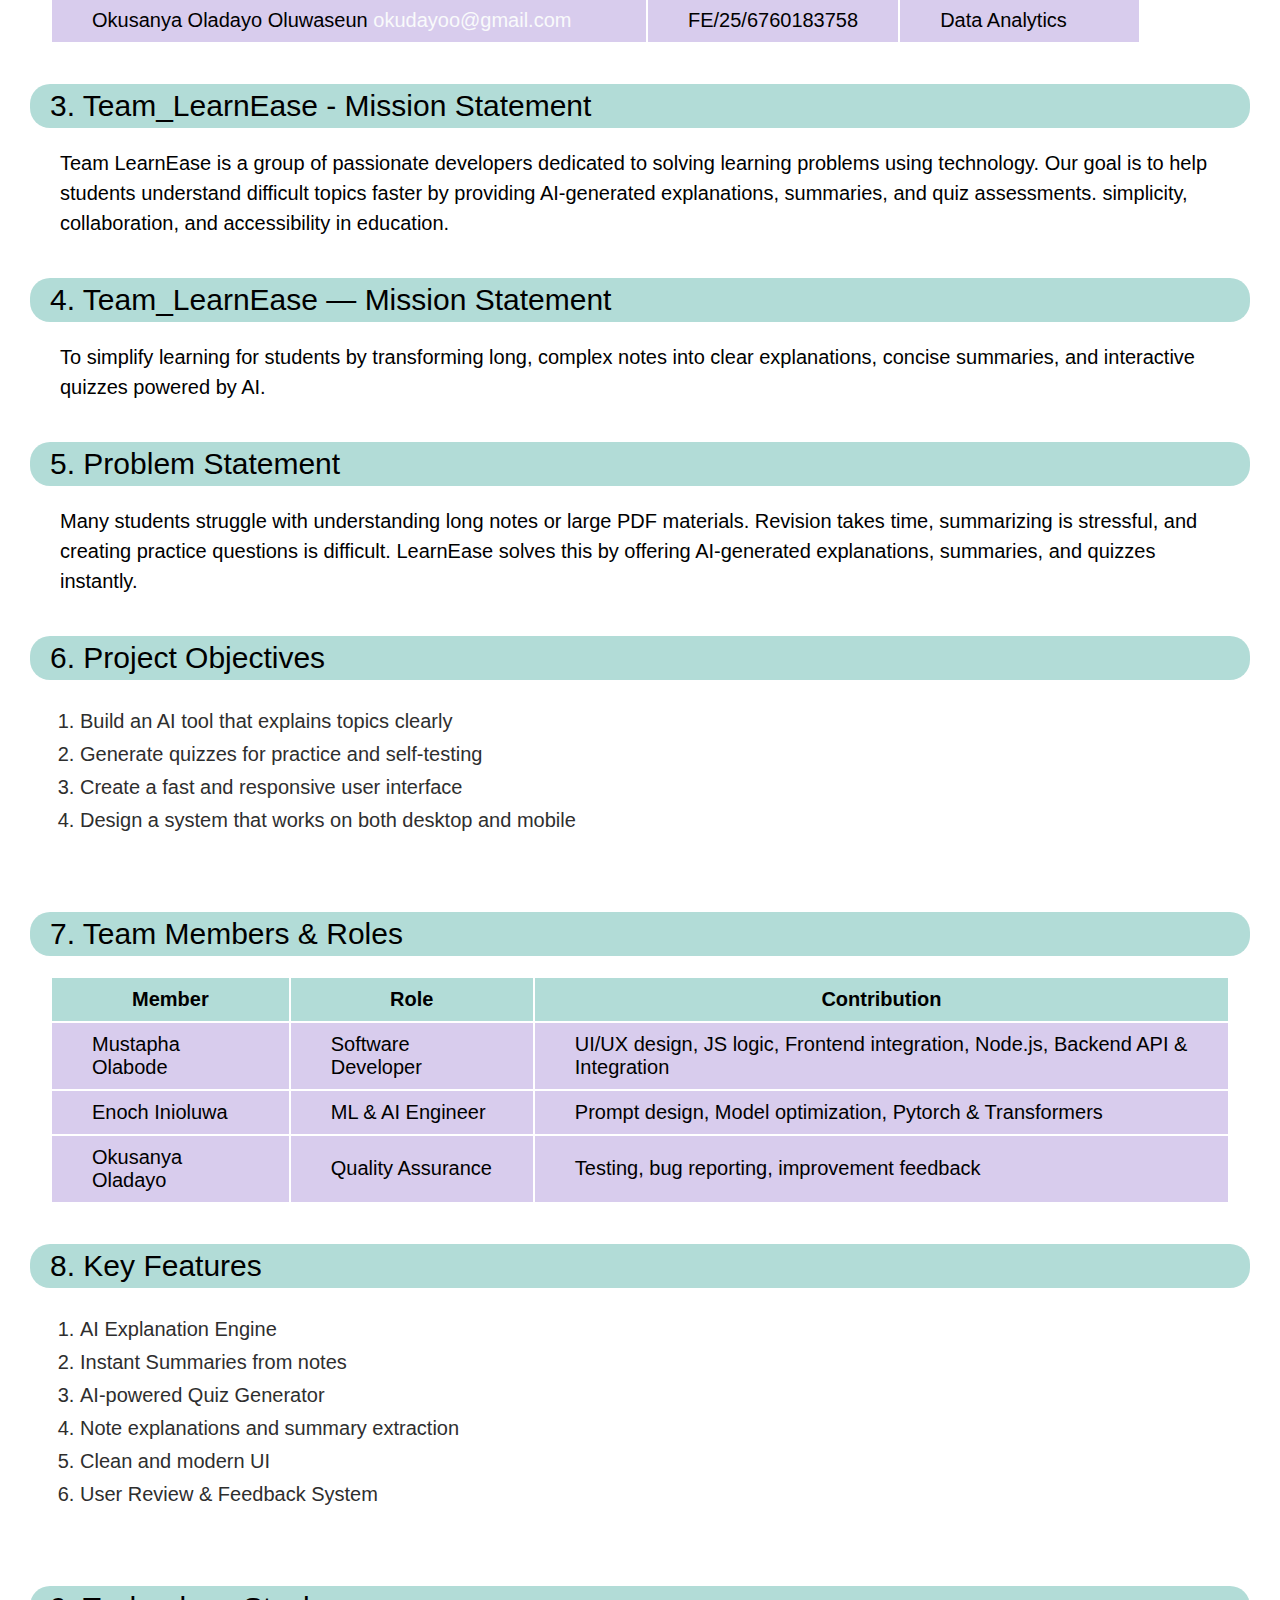
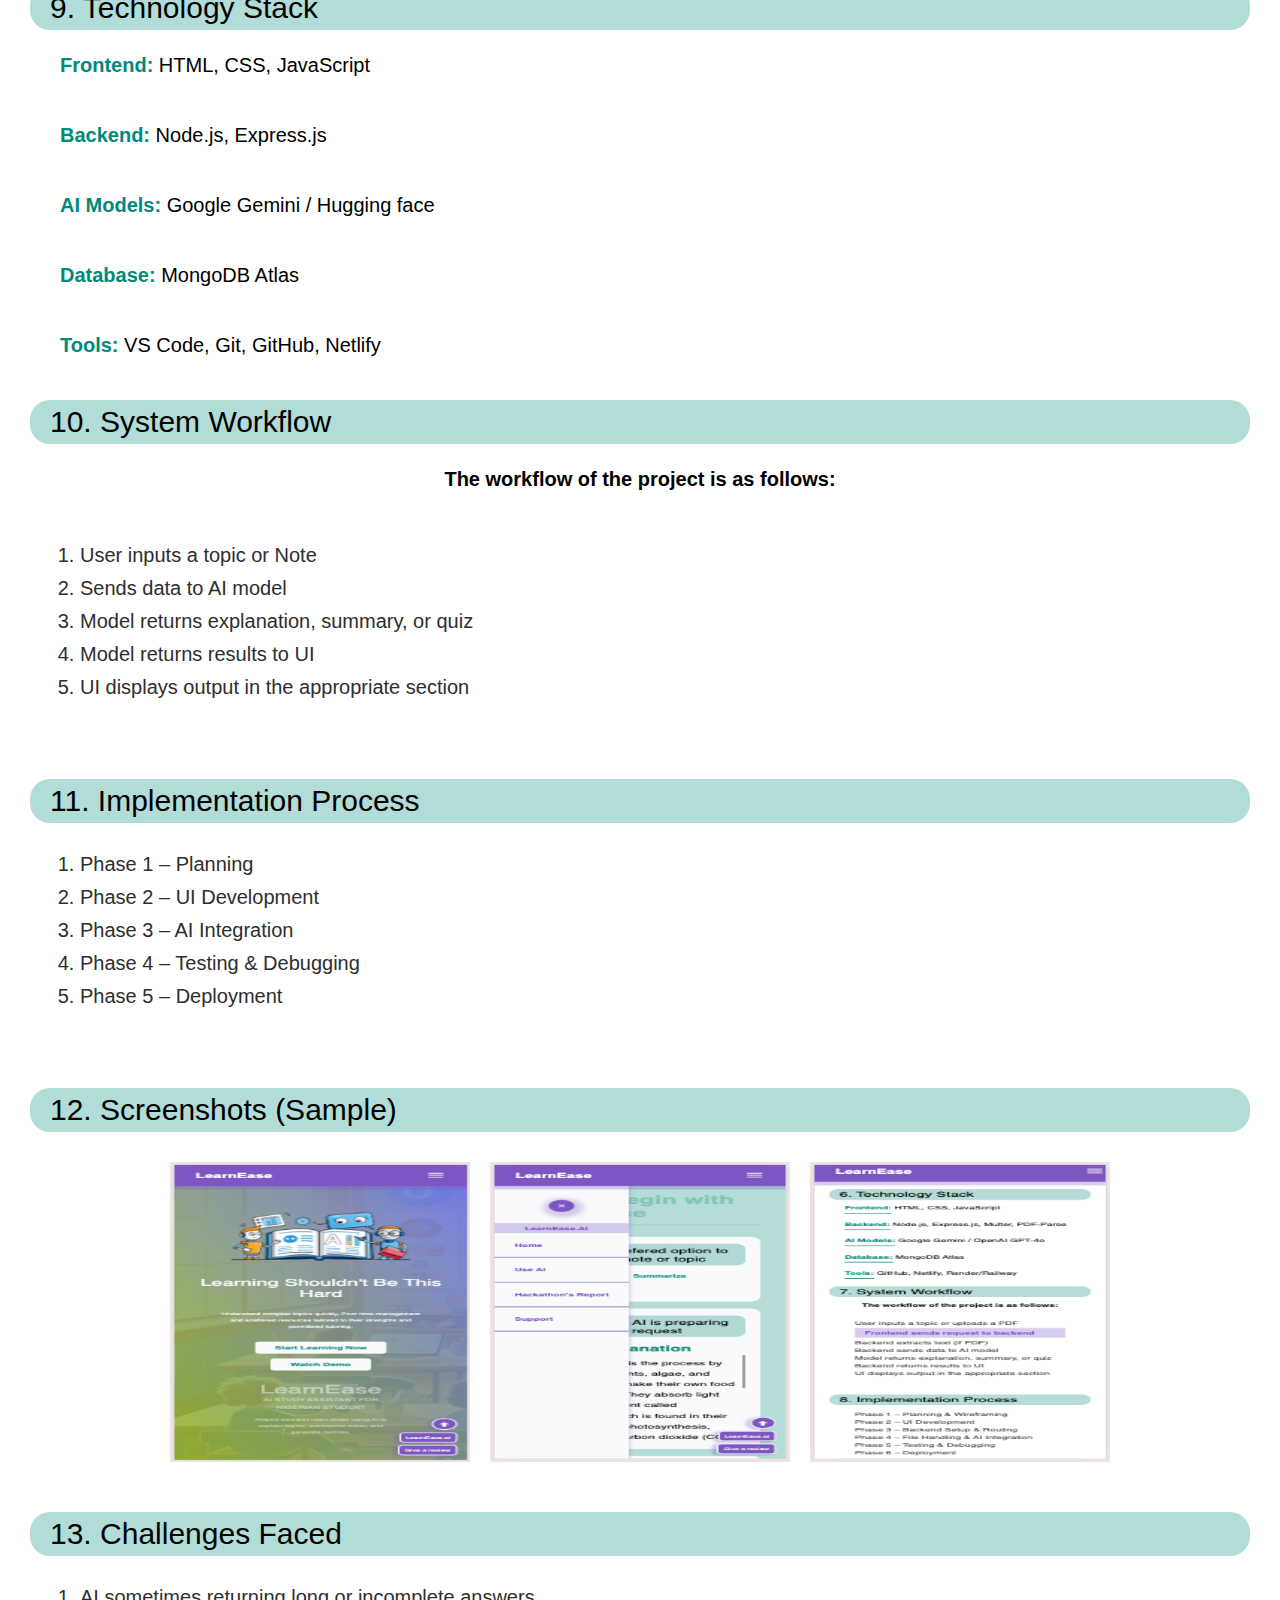
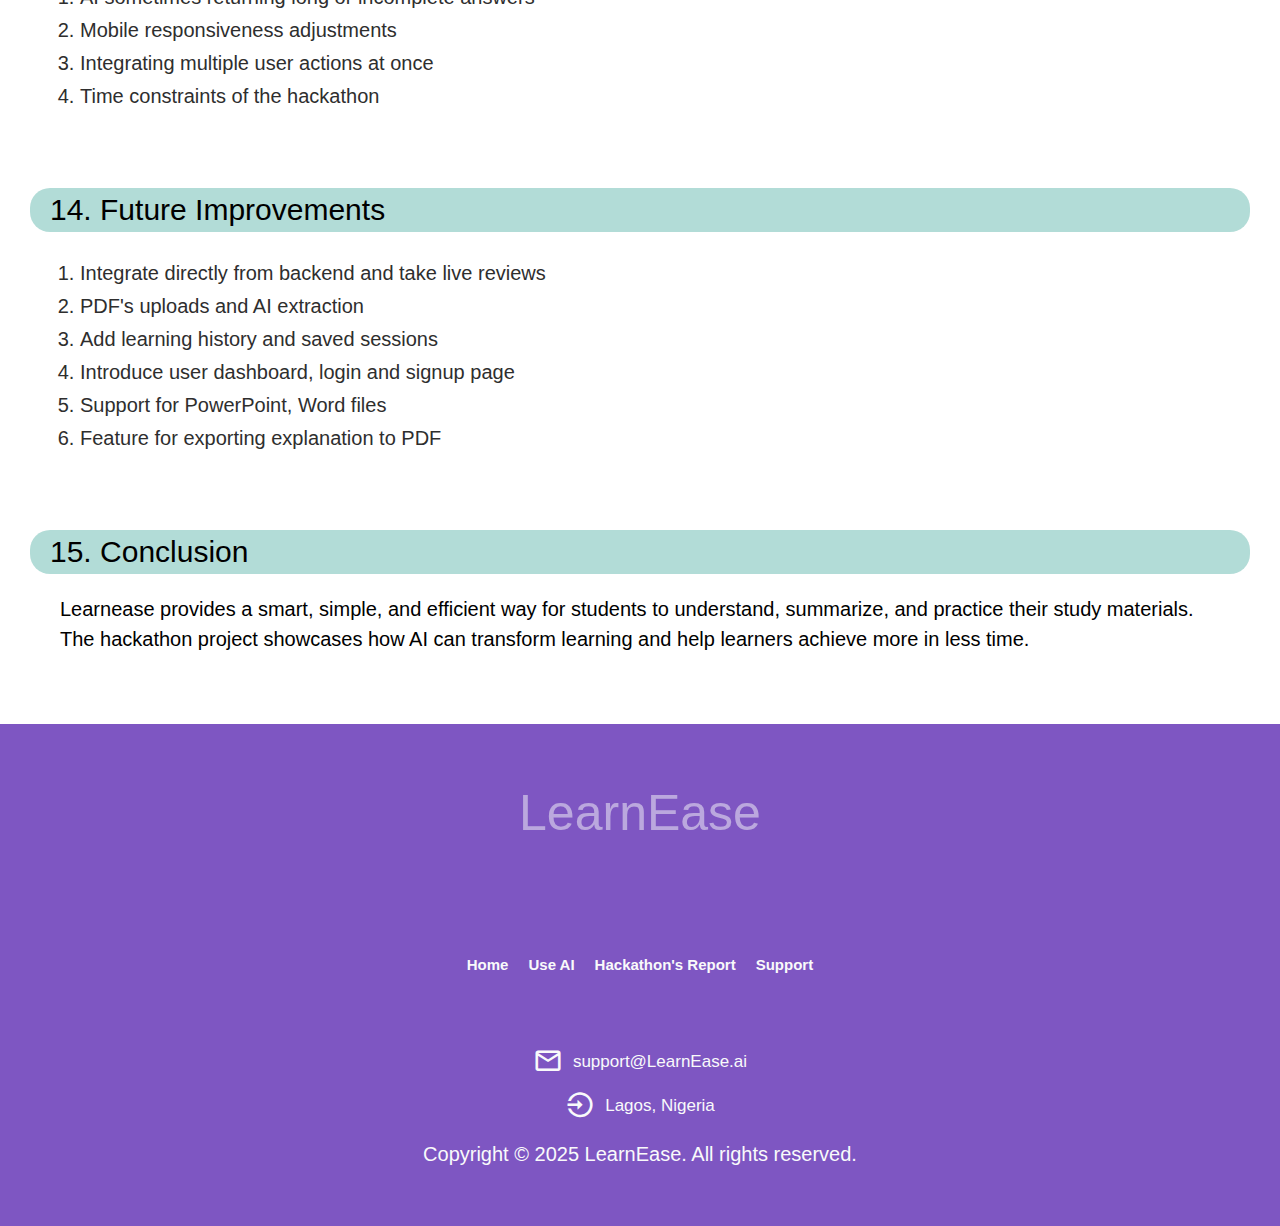
<file: report.html>
<!DOCTYPE html>
<html lang="en">

<head>
    <meta charset="UTF-8">
    <meta name="viewport" content="width=device-width, initial-scale=1.0">
    <title>Learnease Hackathon Project Report</title>
    <link rel="stylesheet" href="report.css">
    <link rel="stylesheet" href="mdi/css/materialdesignicons.css">
    <script src="learnEase.js" defer></script>
</head>

<body>
    <!-- This is the header section -->
    <header>
        <!-- This is the navigation bar -->
        <div class="header-navbar">
            <!-- This is the logo area -->
            <div class="header-logo">
                <a href="learnEase.html">
                    <h1>LearnEase</h1>
                </a>
            </div>

            <!-- This is the navigation menu -->
            <nav id="nav">
                <ul id="nav-links">
                    <li><a href="index.html">Home</a></li>
                    <li><a href="https://huggingface.co/spaces/oluinioluwa814/GenAi">Use AI</a></li>
                    <li><a href="report.html">Hackathon's Report</a></li>
                    <li><a href="https://mail.google.com/mail/?view=cm&fs=1&to=inioluwaolufemi7@gmail.com">Support</a></li>
                </ul>

                <button class="header-btn">
                    <a href="learnmore.html">Learn more</a>
                </button>
            </nav>

            <!-- This is the menu for the mobile view -->
            <div class="header-menu">
                <i class="mdi mdi-menu"></i>
            </div>
        </div>
    </header>

    <main id="Home" class="main-body">

        <section>
            <h1 class="h1">LearnEase – Hackathon Project Report</h1>
            <p class="p">AI-powered Learning Assistant for Explanations, Summaries & Quizzes</p>
            <img src="images/img1 learnease.png" alt="">
        </section>

        <section>
            <h2>1. Project Title</h2>
            <p><strong>Learnease – AI-powered Study Assistant</strong></p>
            <ol>
                <li><strong>Team Name:</strong> Team_LearnEase</li>
                <li><strong>Hackathon Track:</strong> Education & Digital Inclusion</li>
                <li><strong>Github Repository URL:</strong> Education & Digital Inclusion</li>
                <li><strong>Netlify URL:</strong> Education & Digital Inclusion</li>
                <li><strong>Youtube URL:</strong> Education & Digital Inclusion</li>
                <li><strong>Google drive URL:</strong> Education & Digital Inclusion</li>
                <li><strong>Mustapha Olabode: </strong>Project Manager (Task planning, execution, coordination)
            </ol>
        </section>

        <section>
            <h2>2. Team_LearnEase Members</h2>

            <div class="table">
                <table class="team-table">
                    <tr>
                        <th>Member</th>
                        <th>Deeptech ID</th>
                        <th>3MTT Track</th>
                    </tr>
                    <tr>
                        <td>Mustapha Mojeed Olabode
                            <a id="member-mail" href="https://mail.google.com/mail/?view=cm&fs=1&to=idowuolabode386@gmail.com">idowuolabode386@gmail.com</a>
                        </td>
                        <td>FE/25/8111274954</td>
                        <td>Generative AI</td>
                    </tr>
                    <tr>
                        <td>Olufemi Inioluwa Enoch
                            <a id="member-mail" href="https://mail.google.com/mail/?view=cm&fs=1&to=inioluwaolufemi7@gmail.com">inioluwaolufemi7@gmail.com/a>
                        </td>
                        <td>FE/25/2779932023</td>
                        <td>Machine Learning</td>
                    </tr>
                    <tr>
                        <td>Okusanya Oladayo Oluwaseun
                            <a id="member-mail" href="https://mail.google.com/mail/?view=cm&fs=1&to=okudayoo@gmail.com">okudayoo@gmail.com</a>
                        </td>
                        <td>FE/25/6760183758</td>
                        <td>Data Analytics</td>
                    </tr>
                </table>
            </div>
        </section>

        <section>
            <h2>3. Team_LearnEase - Mission Statement</h2>
            <p>
                Team LearnEase is a group of passionate developers dedicated to solving learning problems
                using technology. Our goal is to help students understand difficult topics faster by
                providing AI-generated explanations, summaries, and quiz assessments. simplicity,
                collaboration, and accessibility in education.
            </p>
        </section>

        <section>
            <h2>4. Team_LearnEase — Mission Statement</h2>
                <p>
                    To simplify learning for students by transforming long, complex notes into clear
                    explanations, concise summaries, and interactive quizzes powered by AI.
                </p>
        </section>

        <section>
            <h2>5. Problem Statement</h2>
            <p>
                Many students struggle with understanding long notes or large PDF materials.
                Revision takes time, summarizing is stressful, and creating practice questions is difficult.
                LearnEase solves this by offering AI-generated explanations, summaries, and quizzes instantly.
            </p>
        </section>

        <section>
            <h2>6. Project Objectives</h2>
            <ul class="list">
                <li>Build an AI tool that explains topics clearly</li>
                <li>Generate quizzes for practice and self-testing</li>
                <li>Create a fast and responsive user interface</li>
                <li>Design a system that works on both desktop and mobile</li>
            </ul>
        </section>

        <section>
            <h2>7. Team Members & Roles</h2>

            <table class="team-table">
                <tr>
                    <th>Member</th>
                    <th>Role</th>
                    <th>Contribution</th>
                </tr>
                <tr>
                    <td>Mustapha Olabode</td>
                    <td>Software Developer</td>
                    <td>UI/UX design, JS logic, Frontend integration, Node.js, Backend API & Integration</td>
                </tr>
                <tr>
                    <td>Enoch Inioluwa</td>
                    <td>ML & AI Engineer</td>
                    <td>Prompt design, Model optimization, Pytorch & Transformers</td>
                </tr>
                <tr>
                    <td>Okusanya Oladayo</td>
                    <td>Quality Assurance</td>
                    <td>Testing, bug reporting, improvement feedback</td>
                </tr>
            </table>
        </section>

        <section>
            <h2>8. Key Features</h2>
            <ul class="list">
                <li>AI Explanation Engine</li>
                <li>Instant Summaries from notes</li>
                <li>AI-powered Quiz Generator</li>
                <li>Note explanations and summary extraction</li>
                <li>Clean and modern UI</li>
                <li>User Review & Feedback System</li>
            </ul>
        </section>

        <section>
            <h2>9. Technology Stack</h2>
            <p><strong>Frontend:</strong> HTML, CSS, JavaScript</p>
            <p><strong>Backend:</strong> Node.js, Express.js</p>
            <p><strong>AI Models:</strong> Google Gemini / Hugging face</p>
            <p><strong>Database:</strong> MongoDB Atlas</p>
            <p><strong>Tools:</strong> VS Code, Git, GitHub, Netlify</p>
        </section>

        <section>
            <h2>10. System Workflow</h2>
            <p class="p">The workflow of the project is as follows:</p>
            <ul class="list">
                <li>User inputs a topic or Note</li>
                <li>Sends data to AI model</li>
                <li>Model returns explanation, summary, or quiz</li>
                <li>Model returns results to UI</li>
                <li>UI displays output in the appropriate section</li>
            </ul>
        </section>

        <section>
            <h2>11. Implementation Process</h2>
            <ul class="list">
                <li>Phase 1 – Planning</li>
                <li>Phase 2 – UI Development</li>
                <li>Phase 3 – AI Integration</li>
                <li>Phase 4 – Testing & Debugging</li>
                <li>Phase 5 – Deployment</li>
            </ul>
        </section>

        <section>
            <h2>12. Screenshots (Sample)</h2>
            <div class="img-container">
                <img class="img" src="images/img2 learnease.png" class="screenshot" alt="App Screenshot 1">
                <img class="img" src="images/img3 learnease3.png" class="screenshot" alt="App Screenshot 2">
                <img class="img" src="images/img4 learnease.png" class="screenshot" alt="App Screenshot 2">
            </div>
        </section>

        <section>
            <h2>13. Challenges Faced</h2>
            <ul class="list">
                <li>AI sometimes returning long or incomplete answers</li>
                <li>Mobile responsiveness adjustments</li>
                <li>Integrating multiple user actions at once</li>
                <li>Time constraints of the hackathon</li>
            </ul>
        </section>

        <section>
            <h2>14. Future Improvements</h2>
            <ul class="list">
                <li>Integrate directly from backend and take live reviews</li>
                <li>PDF's uploads and AI extraction</li>
                <li>Add learning history and saved sessions</li>
                <li>Introduce user dashboard, login and signup page </li>
                <li>Support for PowerPoint, Word files</li>
                <li>Feature for exporting explanation to PDF</li>
            </ul>
        </section>

        <section>
            <h2>15. Conclusion</h2>
            <p>
                Learnease provides a smart, simple, and efficient way for students to understand, summarize, and
                practice their study materials.
                The hackathon project showcases how AI can transform learning and help learners achieve more in less
                time.
            </p>
        </section>
    </main>

    <footer>
        <div class="hero-head-main">
            <h6 class="hero-head">LearnEase</h6>
            <div class="footer-nav">
                <nav id="footer-nav">
                    <ul id="b-report" class="nav-links">
                        <li><a href="index.html">Home</a></li>
                        <li><a href="https://huggingface.co/spaces/oluinioluwa814/GenAi">Use AI</a></li>
                        <li><a href="report.html">Hackathon's Report</a></li>
                        <li><a href="https://mail.google.com/mail/?view=cm&fs=1&to=inioluwaolufemi7@gmail.com">Support</a></li>
                    </ul>
                </nav>

                <div class="email">
                    <i class="mdi mdi-email-outline"></i>
                    <em>support@LearnEase.ai</em>
                </div>

                <div class="email">
                    <i class="mdi mdi-location-enter"></i>
                    <em>Lagos, Nigeria</em>
                </div>
            </div>
        </div>
        <h4>Copyright &copy; 2025 LearnEase. All rights reserved.</h4>
    </footer>

    <div class="section-mobile-menu">
        <div class="mobile-nav">
            <div class="mobile-cancel">
                <i class="mdi mdi-plus"></i>
            </div>
            <!-- This is the navigation bar -->
            <div class="mobile-navbar">
                <!-- This is the logo area -->
                <div class="header-mobile-logo">
                    <a href="learnEase.html">
                        <h1 id="mobile-h1">LearnEase.AI</h1>
                    </a>
                </div>

                <div>
                    <a href="index.html" id="mobile-link">Home</a>
                    <a href="https://huggingface.co/spaces/oluinioluwa814/GenAi" id="mobile-link">Use Ai</a>
                    <a href="report.html" id="mobile-link">Hackathon's Report</a>
                    <a href="https://mail.google.com/mail/?view=cm&fs=1&to=inioluwaolufemi7@gmail.com" id="mobile-link">Support</a>
                </div>

            </div>
        </div>
    </div>

</body>

</html>
</file>
<file: learnEase.css>
* {
    padding: 0;
    margin: 0;
    box-sizing: border-box;
    font: 1em sans-serif;
}

html {
    font-size: 62.5%;
    scroll-behavior: smooth;
}

@media (max-width: 1200px) {
    html {
        font-size: 57%;
    }
}

@media (max-width: 900px) {
    html {
        font-size: 52%;
    }
}

@media (max-width: 600px) {
    html {
        font-size: 42%;
    }
}

@keyframes slideIn {
    from {
        transform: translateY(-100%);
    }

    to {
        transform: translateY(-0%);
    }
}

@keyframes slideUp {
    from {
        transform: translateX(-100%);
    }

    to {
        transform: translateY(-0%);
    }
}

@keyframes slideOut {
    from {
        transform: translateY(100%);
    }

    to {
        transform: translateY(0%);
    }
}

@keyframes slideDown {
    from {
        transform: translateY(100%);
    }

    to {
        transform: translateY(0%);
    }
}

:root {
    --primary-teal: hsl(173, 100%, 27%);
    --primary-teal-bg: hsl(173, 100%, 27%, 0.3);
    --accent-purple: hsl(262, 47%, 55%);
    --accent-purple-bg: hsl(262, 47%, 55%, 0.3);
    --bg-soft-offwhite: #f9fafb;
    --text-dark: #2e2e2e;
    --shadow: hsl(262, 47%, 55%, 0.3);
}

/* This is the CSS code for the header section of the webpage */
header {
    background: var(--accent-purple);
    color: var(--bg-soft-offwhite);
    padding: 1rem 3rem;
    position: fixed;
    width: 100%;
    top: 0;
    box-shadow: -5px 5px 2px 5px var(--shadow);
    z-index: 5;
}

.header-navbar {
    display: flex;
    justify-content: space-between;
    align-items: center;
    padding: 2rem 4rem;
    color: var(--bg-soft-offwhite);
}

nav {
    display: flex;
    align-items: center;
    gap: 5rem;
}

.header-menu {
    display: none;
}

@media (max-width: 768px) {
    header {
        padding: 0.2rem;
    }

    nav {
        display: none;
    }

    .header-menu {
        color: var(--bg-soft-offwhite);
        font-size: 4em;
        display: block;
    }
}

ul {
    display: flex;
    gap: 2rem;
    list-style-type: none;
    color: var(--bg-soft-offwhite);
}

h1 {
    font-size: 3rem;
    color: var(--bg-soft-offwhite);
    font-weight: bold;
}

li a {
    font-size: 1.5rem;
    text-decoration: none;
    color: var(--bg-soft-offwhite);
    font-weight: bold;
    transition: color 0.3s ease;
}

li a:hover {
    padding: 1rem 2rem;
    background-color: var(--bg-soft-offwhite);
    color: var(--accent-purple);
    font-weight: bold;
    font-size: 2rem;
    transition: all 0.3s ease-in-out;
}

.header-btn {
    padding: 1rem 4rem;
    font-size: 1.5rem;
    background: var(--primary-teal);
    color: var(--bg-soft-offwhite);
    border: none;
    border-radius: 1rem;
    border: 2px solid var(--bg-soft-offwhite);
}

.header-btn:hover {
    opacity: 0.8;
    cursor: pointer;
    transition: all 0.3s ease;
}

a {
    color: var(--bg-soft-offwhite);
    text-decoration: none;
}

/* This is where the header CSS ends */



/* This is the CSS code for the main content section of the webpage */
.main {
    padding: 3rem 6rem;
    color: var(--text-dark);
}

.hero-section {
    display: flex;
    flex-direction: column;
    align-items: center;
    justify-content: center;
    text-align: center;
    gap: 1rem;
    padding: 1rem 0 0;
    background-color: var(--primary-teal);
    color: var(--bg-soft-offwhite);
    height: 100vh;
    background-image: url('images/ai-class.jpg');
    background-repeat: no-repeat;
    background-size: cover;
    background: linear-gradient();
}

.hero-head-main {
    margin-top: -rem;
    animation: slideIn 1s ease-out forwards;
}

.hero-head {
    font-size: 500%;
    opacity: 0.5;
}

@media (min-width: 1024px) and (max-width: 1200) {
    .hero-head {
        font-size: 300%;
    }
}

.hero-head-para {
    font-size: 300%;
    opacity: 0.5;
    margin-top: -6rem;
    display: block;
}

@media (min-width: 1024px) and (max-width: 1200) {
    .hero-head-para {
        font-size: 200%;
    }
}

.hero-head-para1 {
    font-size: 150%;
    opacity: 0.5;
    margin-top: -8rem;
    display: block;
}

@media (max-width: 768px) {
    .hero-head {
        font-size: 500%;
        opacity: 0.5;
    }

    .hero-head-para {
        font-size: 1.8rem;
        opacity: 0.5;
        margin-top: -5rem;
    }
}

@media (min-width: 360px) and (max-width: 375px) {
    .hero-head-para1 {
        display: none;
    }
}

.hero-content {
    display: flex;
    flex-direction: column;
    gap: 1rem;
    background: linear-gradient(to top right,
            rgba(156, 187, 45, 0.9),
            rgba(104, 111, 237, 0.9));
    height: 100vh;
    padding: 10rem 0rem;
    width: 100%;
}

@media (max-width: 768px) {
    .hero-content {
        padding: 10rem;
    }
}

.hero-ai-learn {
    /* margin-top: -15rem; */
    display: flex;
    justify-content: center;
    align-items: center;
    flex-wrap: wrap;
}

.hero-ai {
    display: flex;
    justify-content: center;
    align-items: center;
    gap: 2rem;
    flex-wrap: wrap;
    padding: 5rem 0rem;
    /* background-color: yellow; */
}

@media (min-width: 1025 px) {
    .hero-ai {
        display: flex;
        padding: 0rem 10rem;
        flex-wrap: nowrap;
    }
}

/* @media (max-width 768px) {
    .hero-ai {
        display: flex;
        justify-content: center;
        align-items: center;
        gap: 2rem;
        flex-wrap: wrap;
    }
} */

.hero-img-container {
    width: 50rem;
}

.hero-ai-img {
    height: 40rem;
    width: 40rem;
    animation: slideIn 1s ease-out forwards;
}

@media (min-width: 1024px) {
    .hero-ai-img {
        height: 20rem;
        width: 20rem;
    }
}

.hero-text {
    display: flex;
    flex-direction: column;
    margin: auto;
    animation: slideOut 1s ease-out forwards;
}

@media (max-width: 768px) {
    .hero-ai-img {
        height: 30rem;
        width: 40rem;
    }
}

h2 {
    font-size: 3rem;
    margin-bottom: -5rem;
}

@media (min-width: 1024px) {
    h2 {
        font-size: 2rem;
        margin-bottom: -5rem;
    }
}

p {
    font-size: 1.5rem;
    padding: 5rem;
    line-height: 1.8;
    margin: auto;
    /* width: 60%; */
}

button {
    padding: 1.5rem 4rem;
    font-size: 2rem;
    background-color: var(--bg-soft-offwhite);
    color: var(--primary-teal);
    font-weight: bold;
    border: none;
    border-radius: 1rem;
    cursor: pointer;
    transition: all 0.3s ease;
    animation: slideUp 1s ease-out forwards;
}

@media (min-width: 1024px) {
    button {
        padding: 1.5rem 4rem;
        font-size: 1.5rem;
    }
}


@media (max-width: 768px) {
    .hero-btns {
        display: flex;
        flex-direction: column;
        width: 30rem;
        margin: auto;
        gap: 2rem;
    }
}

button:hover {
    background-color: var(--accent-purple);
    color: var(--bg-soft-offwhite);
    border: 2px solid var(--bg-soft-offwhite);
}

/* h2 {
    font-size: 10rem;
} */




/* This is the CSS code for hero-section-two */
.hero-section-two {
    display: flex;
    justify-content: space-around;
    align-items: center;
    padding: 8rem 5rem;
    gap: 5rem;
    flex-wrap: wrap;
    background-color: var(--bg-soft-offwhite);
}

.section-two-hero {
    display: flex;
    flex-direction: column;
    gap: 3rem;
    width: 40rem;
    animation: slideIn 1s ease-out forwards;
}

.section-two-hero2 {
    display: flex;
    flex-direction: column;
    gap: 3rem;
    width: 40rem;
    animation: slideOut 1s ease-out forwards;
}

.section-two-head {
    display: flex;
    gap: 2rem;
    align-items: center;
}

.section-two-head1 {
    display: flex;
    gap: 2rem;
    align-items: center;
    margin-top: 3rem;
}

h3 {
    font-size: 3.5rem;
    color: var(--text-dark);
    font-weight: bold;
}

.sect-icon-two {
    font-size: 5rem;
    color: var(--accent-purple);
}

h4 {
    font-size: 2rem;
}

h5 {
    font-size: large;
    font-weight: bold;
}

em {
    font-size: 1.7rem;
}

.section-two-base {
    font-size: 2.5rem;
    padding: 2rem 4rem;
    background-color: var(--primary-teal);
    margin-top: 3rem;
    color: var(--bg-soft-offwhite);
    text-align: center;
    border-radius: 2rem;
}

.sect-icon-two2 {
    font-size: 5rem;
    color: var(--primary-teal);
}

.section-two-base2 {
    font-size: 2.5rem;
    padding: 2rem 4rem;
    margin-top: 3rem;
    color: var(--primary-teal);
    text-align: left;
    border-radius: 2rem;
    font-weight: bold;
    line-height: 1.6;
}

/* This is where the hero-section-two CSS ends */



/* This is where the main section CSS ends */
.hero-section-three {
    background-color: var(--primary-teal-bg);
    padding: 5rem;
    display: flex;
    flex-direction: column;
    gap: 3rem;
}

.input-section {
    padding: 3rem;
    background-color: var(--bg-soft-offwhite);
    border-radius: 2rem;
    display: flex;
    flex-direction: column;
    border: none;
}

.section-input {
    background-color: var(--primary-teal-bg);
    border-radius: 2rem;
    padding: 1rem 2rem;
    display: flex;
    justify-content: space-between;
}

input {
    padding: 1rem 3rem;
    border: none;
    background: none;
    color: var(--text-dark);
}

.input-topic {
    border: none;
    width: 80%;
    font-size: 2.5rem;
}

/* .input-topic:hover {
    border: none;
    width: 80%;
    font-size: 2.5rem;
} */


.input-upload {
    border: none;
}

.file-upload {
    font-size: 2rem;
    color: var(--text-dark);
    margin: 4rem 0 0;
    display: flex;
    flex-direction: column;
}

#file-upload {
    padding: 2rem;
    border: none;
    background: none;
}

.summary-note {
    background-color: var(--bg-soft-offwhite);
    padding: 3rem;
    border-radius: 2rem;
    height: 60rem;
    display: none;
}

#h3 {
    color: var(--primary-teal);
}

.explain-note {
    height: 90%;
    overflow: auto;
}

#p-note {
    font-size: 2.5rem;
    padding: 1rem;
}

.quiz-question {
    background-color: var(--bg-soft-offwhite);
    padding: 3rem;
    border-radius: 2rem;
    display: none;
}

/* .radio {

    font-size: 4rem;
    height: 3rem;
} */

.quiz-option {
    display: flex;
    gap: 1rem;
    align-items: center;
    text-justify: inter-cluster;
}

#p-option {
    font-size: 2.5rem;
    padding: 1rem;
    text-align: left;
    display: block;
}


.hero-section-four {
    padding: 3rem;
    display: flex;
    gap: 2rem;
    flex-wrap: wrap;
    justify-content: center;
}

.learn-ease-purpose {
    background-color: var(--primary-teal-bg);
    padding: 3rem;
    border-radius: 2rem;
    width: 60rem;
    display: flex;
    align-items: center;
    justify-content: center;
}

.purpose-container {
    border-top: 4px solid var(--bg-soft-offwhite);
    padding: 2rem;
    /* width: 100%; */
}

.section-four-hero {
    display: flex;
    flex-direction: column;
    gap: 3rem;
    animation: slideIn 1s ease-out forwards;
}









.hero-section-five {
    padding: 3rem;
    background-color: var(--accent-purple-bg);
    display: flex;
    flex-direction: column;
    gap: 2rem;
}

.section-review {
    padding: 3rem;
    background-color: var(--accent-purple-bg);
    display: flex;
    flex-direction: column;
    gap: 2rem;
}

form {
    background-color: var(--bg-soft-offwhite);
    padding: 2rem;
    border-bottom: 5px solid var(--accent-purple);
    color: var(--accent-purple);
    display: flex;
    gap: 2rem;
    box-shadow: -5px 2px 2px 5px var(--shadow);
}

@media (max-width: 768px) {
    form {
        flex-direction: column;
    }
}

input {
    border-bottom: 2px solid var(--accent-purple);
    width: 100%;
}

.review-container {
    display: flex;
    flex-direction: column;
    background-color: var(--bg-soft-offwhite);
    padding: 3rem;
    gap: 3rem;
    height: 70rem;
    overflow-y: auto;
    overflow-x: none;
}

.reviewers:hover {
    background-color: var(--accent-purple-bg);
    padding: 3rem;
    gap: 3rem;
    height: 70rem;
    font-weight: bold;
    cursor: pointer;
}


.reviewers {
    border-bottom: 2px solid var(--accent-purple);
}

#reviewer-name {
    font-size: 1.8rem;
    display: inline;
    color: var(--accent-purple);
}

#reviewer-review {
    margin: -4rem;
    display: inline-block;
    font-style: italic;
    font-size: 2rem;
}





footer {
    background-color: var(--accent-purple);
    color: var(--bg-soft-offwhite);
    display: flex;
    gap: 2rem;
    flex-direction: column;
    align-items: center;
    padding: 6rem;
}

.footer-nav {
    margin-top: 8rem;
    display: flex;
    flex-direction: column;
    align-items: center;
    gap: 1rem;
    font-size: 3rem;
    justify-content: center;
}

.email {
    display: flex;
    align-items: center;
    gap: 1rem;
}

@media (max-width: 768px) {
    #footer-nav {
        display: block;
    }
}






.page-scroll {
    color: var(--bg-soft-offwhite);
    background-color: var(--accent-purple);
    padding: 0.5rem;
    width: 5rem;
    height: 5rem;
    border-radius: 50%;
    font-size: 3rem;
    border: 2px solid var(--bg-soft-offwhite);
    box-shadow: -5px 2px 5px 2px var(--shadow);
    display: flex;
    justify-content: center;
    transition: all 0.3s ease-in;
}

.page-learnai {
    color: var(--bg-soft-offwhite);
    background-color: var(--accent-purple);
    padding: 1rem;
    border-radius: 1rem;
    font-size: 1.5rem;
    border: 2px solid var(--bg-soft-offwhite);
    box-shadow: -5px 2px 5px 2px var(--shadow);
    transition: all 0.3s ease-in;
}

.page-learnai:hover {
    color: var(--accent-purple);
    background-color: var(--bg-soft-offwhite);
    padding: 1rem;
    border-radius: 1rem;
    font-size: 1.5rem;
    border: 2px solid var(--bg-soft-offwhite);
    box-shadow: -5px 2px 5px 2px var(--shadow);
}

.page-scroll:hover {
    color: var(--accent-purple);
    background-color: var(--bg-soft-offwhite);
    padding: 0.5rem;
    border-radius: 50%;
    font-size: 3rem;
    border: 2px solid var(--bg-soft-offwhite);
    box-shadow: -5px 2px 5px 2px var(--shadow);
}

.page-move {
    position: fixed;
    bottom: 2rem;
    right: 2rem;
    display: flex;
    gap: 1rem;
    flex-direction: column;
    align-items: end;
    animation: slideOut 1s ease-out forwards;
}






.section-mobile-menu {
    display: none;
    z-index: 3;
}

.mobile-nav {
    position: fixed;
    top: 0;
    left: 0;
    background-color: var(--bg-soft-offwhite);
    height: 100vh;
    padding-top: 15rem;
    display: flex;
    flex-direction: column;
    align-items: center;
    gap: 5rem;
    box-shadow: 2px 2px 5px var(--shadow);
    animation: slideUp 1s ease-in-out backwards;
}

.learnease-mobile-logo {
    color: var(--accent-purple);
}

#mobile-h1 {
    color: var(--accent-purple);
    font-size: 2rem;
    background-color: var(--accent-purple-bg);
    padding: 1rem 6rem;
}

#mobile-link {
    color: var(--accent-purple);
    font-size: 2rem;
    padding: 1rem 6rem;
    display: block;
    padding: 4rem 4rem;
    border-bottom: 2px solid var(--accent-purple);
    font-weight: bold;
}

#mobile-link:hover {
    color: var(--bg-soft-offwhite);
    background-color: var(--accent-purple);
    font-size: 2rem;
    padding: 1rem 6rem;
    display: block;
    padding: 4rem 4rem;
    border-bottom: 2px solid var(--accent-purple);
    font-weight: bold;
    font-size: 3rem;
    animation: slideUp 1s ease-in-out backwards;
}

.mobile-cancel {
    padding: 2rem;
    background-color: var(--accent-purple);
    width: 5rem;
    height: 5rem;
    display: flex;
    justify-content: center;
    align-items: center;
    font-size: 3rem;
    border-radius: 50%;
    color: var(--bg-soft-offwhite);
    transform: rotate(45deg);
    box-shadow: 5px 2px 10px 10px var(--shadow);
    animation: slideIn 2s ease-out backwards;
}
</file>
